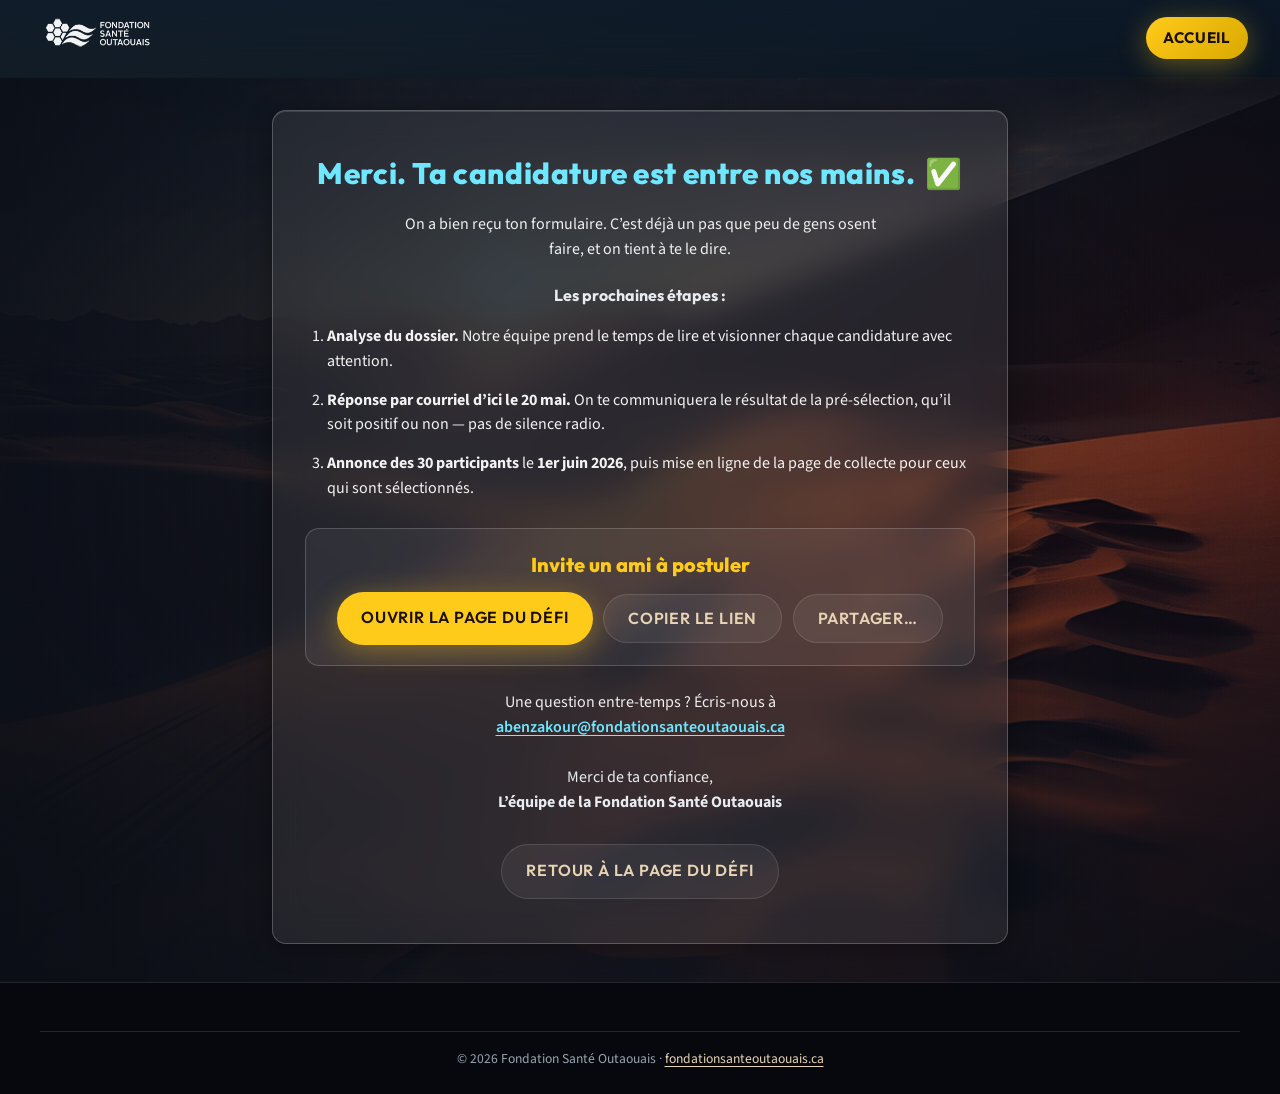
<file: merci.html>
<!DOCTYPE html>
<html lang="fr-CA" class="no-js">
  <head>
    <meta charset="UTF-8" />
    <meta name="viewport" content="width=device-width, initial-scale=1.0" />
    <title>Merci — Défi Sans Frontières Maroc 2026 | Fondation Santé Outaouais</title>
    <meta name="robots" content="noindex" />
    <link rel="preconnect" href="https://fonts.googleapis.com" />
    <link rel="preconnect" href="https://fonts.gstatic.com" crossorigin />
    <link
      href="https://fonts.googleapis.com/css2?family=Outfit:wght@600;700;800&family=Source+Sans+3:wght@400;600;700&display=swap"
      rel="stylesheet"
    />
    <link rel="stylesheet" href="defi-sans-frontieres/assets/css/variables.css" />
    <link rel="stylesheet" href="defi-sans-frontieres/assets/css/main.css" />
  </head>
  <body class="dsf-landing">
    <script>
      document.documentElement.classList.remove("no-js");
    </script>
    <a class="dsf-skip" href="#contenu-merci">Aller au message de confirmation</a>

    <header class="dsf-header">
      <div class="dsf-header__brand">
        <a href="defi-sans-frontieres/index.html" class="dsf-header__brand-link" aria-label="Retour à l’accueil Défi Sans Frontières">
          <img
            class="dsf-header__logo"
            src="defi-sans-frontieres/assets/img/logo123.png"
            width="200"
            height="48"
            alt="Fondation Santé Outaouais"
          />
        </a>
      </div>
      <a class="dsf-header__cta" href="defi-sans-frontieres/index.html">Accueil</a>
    </header>

    <main id="contenu-merci" class="dsf-merci-page">
      <div class="dsf-container dsf-container--narrow">
        <div class="dsf-merci-page__card" tabindex="-1">
          <h1 class="dsf-merci-page__title">
            Merci<span id="merci-prenom-hook" class="dsf-merci-page__prenom"></span>. Ta candidature est entre nos mains.
            <span class="dsf-merci-page__emoji" aria-hidden="true">✅</span>
          </h1>

          <p>
            On a bien reçu ton formulaire. C’est déjà un pas que peu de gens osent faire, et on tient à te le dire.
          </p>

          <p class="dsf-merci-page__lead">Les prochaines étapes :</p>

          <ol class="dsf-merci-page__steps">
            <li>
              <strong>Analyse du dossier.</strong> Notre équipe prend le temps de lire et visionner chaque candidature avec
              attention.
            </li>
            <li>
              <strong>Réponse par courriel d’ici le 20 mai.</strong> On te communiquera le résultat de la pré-sélection,
              qu’il soit positif ou non — pas de silence radio.
            </li>
            <li>
              <strong>Annonce des 30 participants</strong> le <strong>1er juin 2026</strong>, puis mise en ligne de la page
              de collecte pour ceux qui sont sélectionnés.
            </li>
          </ol>

          <section class="dsf-merci-share" aria-labelledby="merci-share-title">
            <h2 id="merci-share-title" class="dsf-merci-share__title">Invite un ami à postuler</h2>
            <div class="dsf-merci-share__actions">
              <a
                id="dsf-share-link"
                class="dsf-btn dsf-btn--primary"
                href="defi-sans-frontieres/index.html?utm_source=referral&amp;utm_medium=share&amp;utm_campaign=defi_maroc_2026&amp;utm_content=merci_invite_friend#filtres"
                target="_blank"
                rel="noopener noreferrer"
                >Ouvrir la page du défi</a
              >
              <button type="button" class="dsf-btn dsf-btn--outline" id="dsf-share-copy">Copier le lien</button>
              <button type="button" class="dsf-btn dsf-btn--outline dsf-merci-share__native" id="dsf-share-native" hidden>
                Partager…
              </button>
            </div>
            <p class="dsf-merci-share__feedback" id="dsf-share-feedback" role="status" aria-live="polite" hidden></p>
          </section>

          <p>
            Une question entre-temps ? Écris-nous à
            <a href="mailto:abenzakour@fondationsanteoutaouais.ca">abenzakour@fondationsanteoutaouais.ca</a>
          </p>

          <p class="dsf-merci-page__signoff">
            Merci de ta confiance,<br />
            <strong>L’équipe de la Fondation Santé Outaouais</strong>
          </p>

          <p class="dsf-merci-page__back">
            <a class="dsf-btn dsf-btn--outline" href="defi-sans-frontieres/index.html">Retour à la page du défi</a>
          </p>
        </div>
      </div>
    </main>

    <footer class="dsf-footer dsf-footer--merci">
      <div class="dsf-container">
        <p class="dsf-footer__bar" style="margin: 0; text-align: center">
          © 2026 Fondation Santé Outaouais ·
          <a href="https://fondationsanteoutaouais.ca" rel="noopener noreferrer">fondationsanteoutaouais.ca</a>
        </p>
      </div>
    </footer>

    <script>
      (function () {
        try {
          var p = sessionStorage.getItem("dsf_merci_prenom");
          if (p) {
            sessionStorage.removeItem("dsf_merci_prenom");
            var spot = document.getElementById("merci-prenom-hook");
            if (spot) spot.textContent = ", " + p;
          }
        } catch (e) {}
      })();
    </script>
    <script defer src="defi-sans-frontieres/assets/js/analytics.js"></script>
    <script defer src="defi-sans-frontieres/assets/js/merci-share.js"></script>
  </body>
</html>
</file>
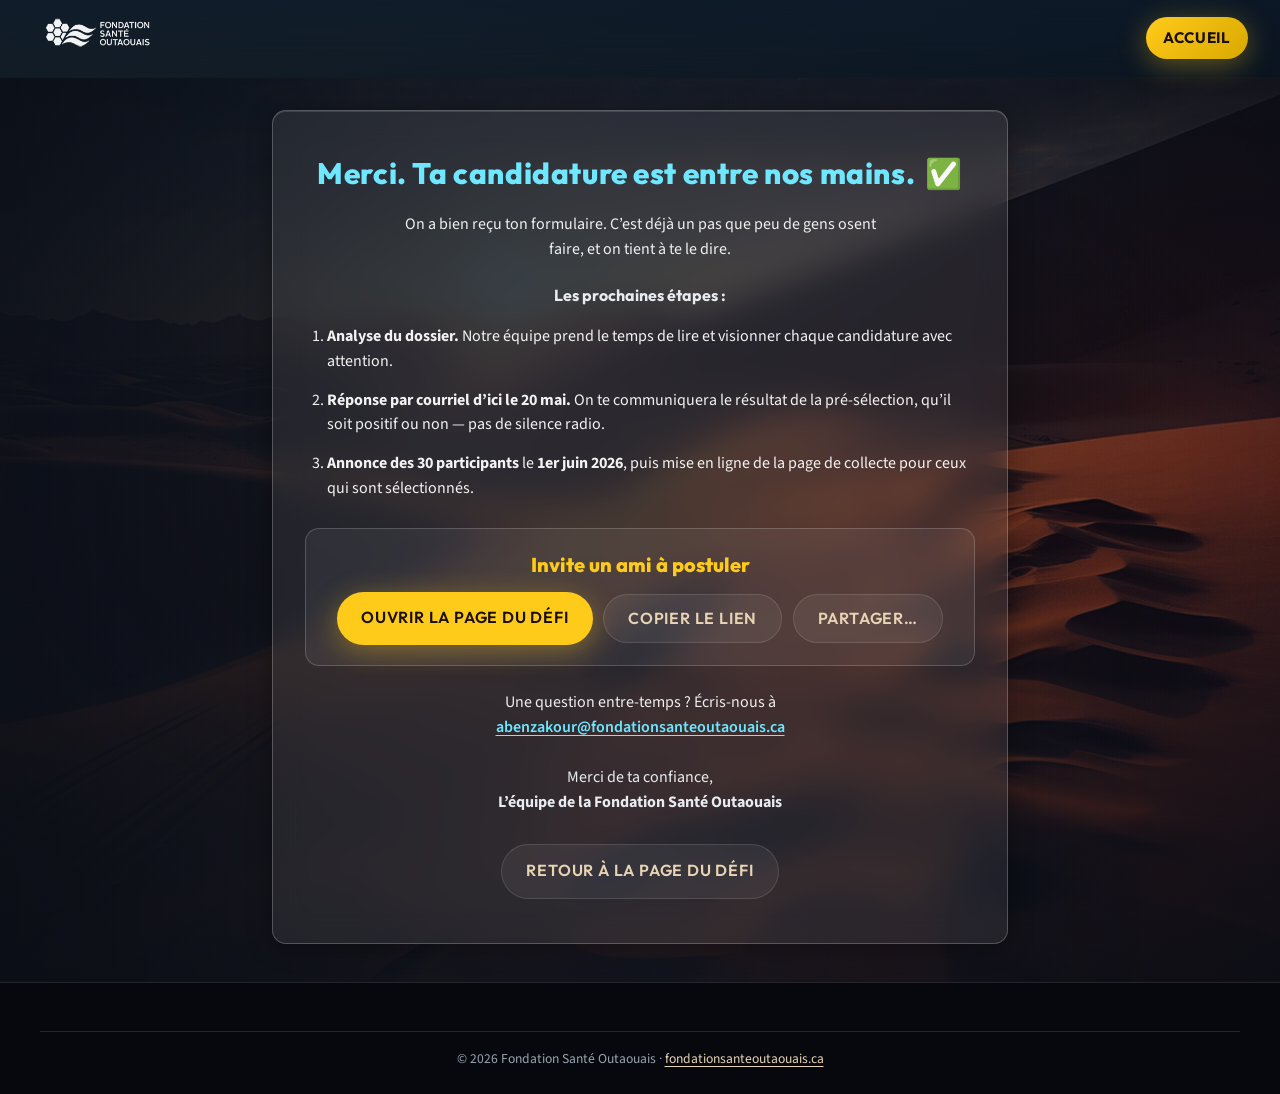
<file: defi-sans-frontieres/merci.html>
<!DOCTYPE html>
<html lang="fr-CA" class="no-js">
  <head>
    <meta charset="UTF-8" />
    <meta name="viewport" content="width=device-width, initial-scale=1.0" />
    <title>Merci — Défi Sans Frontières Maroc 2026 | Fondation Santé Outaouais</title>
    <meta name="robots" content="noindex" />
    <link rel="preconnect" href="https://fonts.googleapis.com" />
    <link rel="preconnect" href="https://fonts.gstatic.com" crossorigin />
    <link
      href="https://fonts.googleapis.com/css2?family=Outfit:wght@600;700;800&family=Source+Sans+3:wght@400;600;700&display=swap"
      rel="stylesheet"
    />
    <link rel="stylesheet" href="assets/css/variables.css" />
    <link rel="stylesheet" href="assets/css/main.css" />
  </head>
  <body class="dsf-landing">
    <script>
      document.documentElement.classList.remove("no-js");
    </script>
    <a class="dsf-skip" href="#contenu-merci">Aller au message de confirmation</a>

    <header class="dsf-header">
      <div class="dsf-header__brand">
        <a href="index.html" class="dsf-header__brand-link" aria-label="Retour à l’accueil Défi Sans Frontières">
          <img
            class="dsf-header__logo"
            src="assets/img/logo123.png"
            width="200"
            height="48"
            alt="Fondation Santé Outaouais"
          />
        </a>
      </div>
      <a class="dsf-header__cta" href="index.html">Accueil</a>
    </header>

    <main id="contenu-merci" class="dsf-merci-page">
      <div class="dsf-container dsf-container--narrow">
        <div class="dsf-merci-page__card" tabindex="-1">
          <h1 class="dsf-merci-page__title">
            Merci<span id="merci-prenom-hook" class="dsf-merci-page__prenom"></span>. Ta candidature est entre nos mains.
            <span class="dsf-merci-page__emoji" aria-hidden="true">✅</span>
          </h1>

          <p>
            On a bien reçu ton formulaire. C’est déjà un pas que peu de gens osent faire, et on tient à te le dire.
          </p>

          <p class="dsf-merci-page__lead">Les prochaines étapes :</p>

          <ol class="dsf-merci-page__steps">
            <li>
              <strong>Analyse du dossier.</strong> Notre équipe prend le temps de lire et visionner chaque candidature avec
              attention.
            </li>
            <li>
              <strong>Réponse par courriel d’ici le 20 mai.</strong> On te communiquera le résultat de la pré-sélection,
              qu’il soit positif ou non — pas de silence radio.
            </li>
            <li>
              <strong>Annonce des 30 participants</strong> le <strong>1er juin 2026</strong>, puis mise en ligne de la page
              de collecte pour ceux qui sont sélectionnés.
            </li>
          </ol>

          <section class="dsf-merci-share" aria-labelledby="merci-share-title">
            <h2 id="merci-share-title" class="dsf-merci-share__title">Invite un ami à postuler</h2>
            <div class="dsf-merci-share__actions">
              <a
                id="dsf-share-link"
                class="dsf-btn dsf-btn--primary"
                href="index.html?utm_source=referral&amp;utm_medium=share&amp;utm_campaign=defi_maroc_2026&amp;utm_content=merci_invite_friend#filtres"
                target="_blank"
                rel="noopener noreferrer"
                >Ouvrir la page du défi</a
              >
              <button type="button" class="dsf-btn dsf-btn--outline" id="dsf-share-copy">Copier le lien</button>
              <button type="button" class="dsf-btn dsf-btn--outline dsf-merci-share__native" id="dsf-share-native" hidden>
                Partager…
              </button>
            </div>
            <p class="dsf-merci-share__feedback" id="dsf-share-feedback" role="status" aria-live="polite" hidden></p>
          </section>

          <p>
            Une question entre-temps ? Écris-nous à
            <a href="mailto:abenzakour@fondationsanteoutaouais.ca">abenzakour@fondationsanteoutaouais.ca</a>
          </p>

          <p class="dsf-merci-page__signoff">
            Merci de ta confiance,<br />
            <strong>L’équipe de la Fondation Santé Outaouais</strong>
          </p>

          <p class="dsf-merci-page__back">
            <a class="dsf-btn dsf-btn--outline" href="index.html">Retour à la page du défi</a>
          </p>
        </div>
      </div>
    </main>

    <footer class="dsf-footer dsf-footer--merci">
      <div class="dsf-container">
        <p class="dsf-footer__bar" style="margin: 0; text-align: center">
          © 2026 Fondation Santé Outaouais ·
          <a href="https://fondationsanteoutaouais.ca" rel="noopener noreferrer">fondationsanteoutaouais.ca</a>
        </p>
      </div>
    </footer>

    <script>
      (function () {
        try {
          var p = sessionStorage.getItem("dsf_merci_prenom");
          if (p) {
            sessionStorage.removeItem("dsf_merci_prenom");
            var spot = document.getElementById("merci-prenom-hook");
            if (spot) spot.textContent = ", " + p;
          }
        } catch (e) {}
      })();
    </script>
    <script defer src="assets/js/analytics.js"></script>
    <script defer src="assets/js/merci-share.js"></script>
  </body>
</html>
</file>
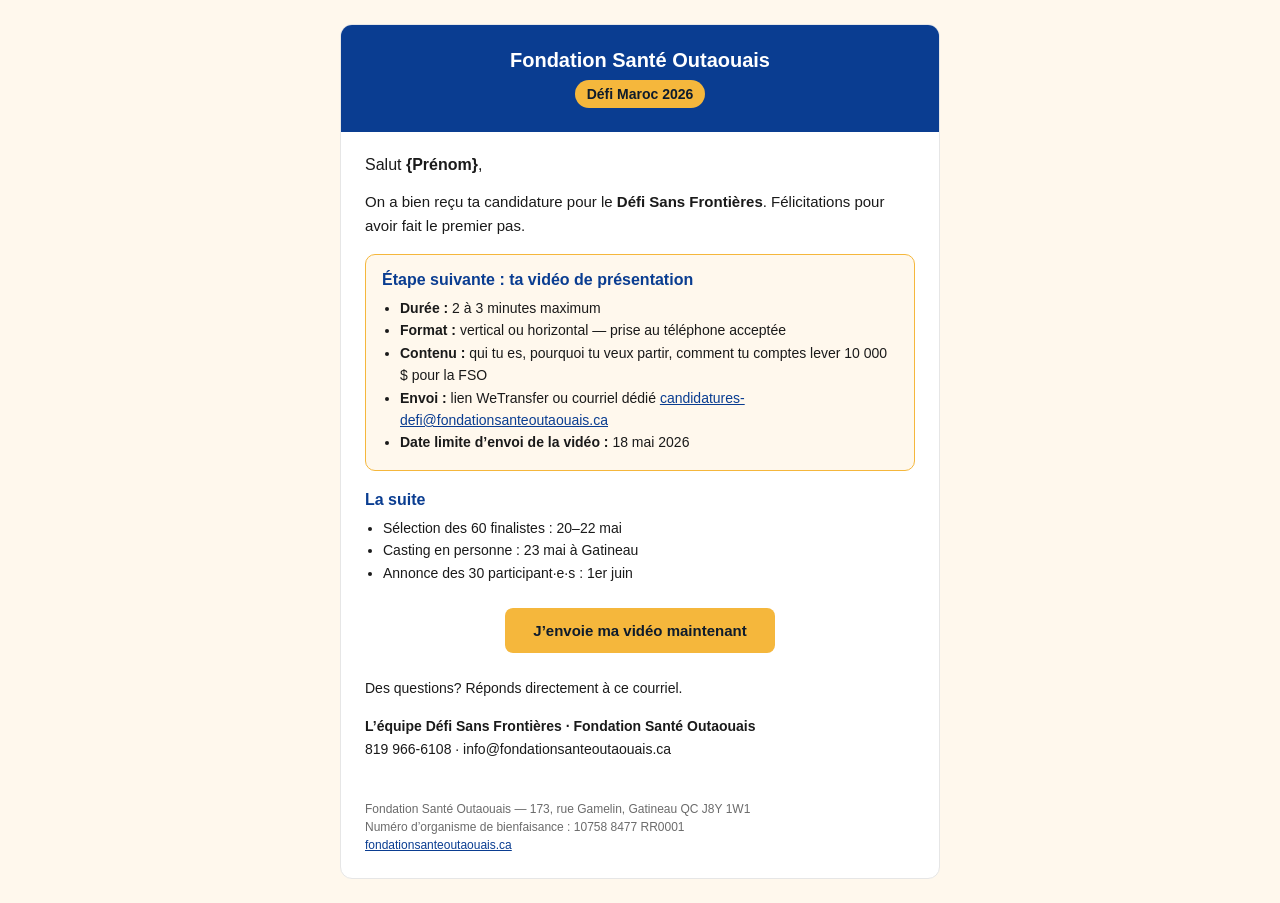
<file: defi-sans-frontieres/email-templates/confirmation-soumission.html>
<!DOCTYPE html PUBLIC "-//W3C//DTD XHTML 1.0 Transitional//EN" "http://www.w3.org/TR/xhtml1/DTD/xhtml1-transitional.dtd">
<html xmlns="http://www.w3.org/1999/xhtml" lang="fr-CA">
  <head>
    <meta http-equiv="Content-Type" content="text/html; charset=UTF-8" />
    <meta name="viewport" content="width=device-width, initial-scale=1.0" />
    <title>[Défi Sans Frontières] Ta candidature est reçue — étape suivante : ta vidéo</title>
    <!--
      Gabarit transactionnel — à coller dans WPForms (onglet Notifications) ou outil CRM.
      Les styles sont volontairement inline pour compatibilité Outlook / Gmail / Apple Mail.
    -->
  </head>
  <body style="margin: 0; padding: 0; background-color: #fff8ed; font-family: Arial, Helvetica, sans-serif; color: #1a1a1a;">
    <table role="presentation" width="100%" cellpadding="0" cellspacing="0" border="0" style="background-color: #fff8ed; padding: 24px 0;">
      <tr>
        <td align="center">
          <table role="presentation" width="600" cellpadding="0" cellspacing="0" border="0" style="max-width: 600px; width: 100%; background-color: #ffffff; border-radius: 12px; overflow: hidden; border: 1px solid #e6e6e6;">
            <tr>
              <td style="background-color: #0a3d91; padding: 24px; text-align: center; color: #ffffff;">
                <!-- TODO FSO : remplacer par logo PNG hébergé -->
                <p style="margin: 0; font-size: 20px; font-weight: bold;">Fondation Santé Outaouais</p>
                <p style="margin: 8px 0 0; font-size: 14px; background-color: #f5b73c; color: #0e1b2c; display: inline-block; padding: 6px 12px; border-radius: 999px; font-weight: bold;">Défi Maroc 2026</p>
              </td>
            </tr>
            <tr>
              <td style="padding: 24px;">
                <p style="margin: 0 0 16px; font-size: 16px;">Salut <strong>{Prénom}</strong>,</p>
                <p style="margin: 0 0 16px; font-size: 15px; line-height: 1.6;">
                  On a bien reçu ta candidature pour le <strong>Défi Sans Frontières</strong>. Félicitations pour avoir fait le premier pas.
                </p>
                <table role="presentation" width="100%" cellpadding="0" cellspacing="0" border="0" style="background-color: #fff8ed; border-radius: 10px; border: 1px solid #f5b73c;">
                  <tr>
                    <td style="padding: 16px;">
                      <p style="margin: 0 0 8px; font-size: 16px; color: #0a3d91; font-weight: bold;">Étape suivante : ta vidéo de présentation</p>
                      <ul style="margin: 0; padding-left: 18px; font-size: 14px; line-height: 1.6;">
                        <li><strong>Durée :</strong> 2 à 3 minutes maximum</li>
                        <li><strong>Format :</strong> vertical ou horizontal — prise au téléphone acceptée</li>
                        <li>
                          <strong>Contenu :</strong> qui tu es, pourquoi tu veux partir, comment tu comptes lever 10 000 $ pour la FSO
                        </li>
                        <li>
                          <strong>Envoi :</strong>
                          <!-- À CONFIRMER FSO -->
                          lien WeTransfer ou courriel dédié <a href="mailto:candidatures-defi@fondationsanteoutaouais.ca" style="color: #0a3d91;">candidatures-defi@fondationsanteoutaouais.ca</a>
                        </li>
                        <li><strong>Date limite d’envoi de la vidéo :</strong> 18 mai 2026</li>
                      </ul>
                    </td>
                  </tr>
                </table>
                <p style="margin: 20px 0 8px; font-size: 16px; color: #0a3d91; font-weight: bold;">La suite</p>
                <ul style="margin: 0; padding-left: 18px; font-size: 14px; line-height: 1.6;">
                  <li>Sélection des 60 finalistes : 20–22 mai</li>
                  <li>Casting en personne : 23 mai à Gatineau <!-- À VALIDER CLIENT : lieu exact --></li>
                  <li>Annonce des 30 participant·e·s : 1er juin</li>
                </ul>
                <table role="presentation" cellpadding="0" cellspacing="0" border="0" style="margin: 24px auto 0;">
                  <tr>
                    <td align="center" bgcolor="#f5b73c" style="border-radius: 8px;">
                      <a href="mailto:candidatures-defi@fondationsanteoutaouais.ca" style="display: inline-block; padding: 14px 28px; font-weight: bold; color: #0e1b2c; text-decoration: none; font-size: 15px;">J’envoie ma vidéo maintenant</a>
                    </td>
                  </tr>
                </table>
                <p style="margin: 24px 0 0; font-size: 14px; line-height: 1.6;">Des questions? Réponds directement à ce courriel.</p>
                <p style="margin: 16px 0 0; font-size: 14px; line-height: 1.6;">
                  <strong>L’équipe Défi Sans Frontières · Fondation Santé Outaouais</strong><br />
                  819 966-6108 · info@fondationsanteoutaouais.ca
                </p>
              </td>
            </tr>
            <tr>
              <td style="padding: 16px 24px 24px; font-size: 12px; color: #6b6b6b; line-height: 1.5;">
                Fondation Santé Outaouais — 173, rue Gamelin, Gatineau QC J8Y 1W1<br />
                Numéro d’organisme de bienfaisance : 10758 8477 RR0001<br />
                <!-- Lien désabonnement marketing si applicable -->
                <a href="https://fondationsanteoutaouais.ca" style="color: #0a3d91;">fondationsanteoutaouais.ca</a>
              </td>
            </tr>
          </table>
        </td>
      </tr>
    </table>
  </body>
</html>
</file>
<file: defi-sans-frontieres/assets/css/variables.css>
/**
 * Thème sombre — même esprit que l’ancienne démo (nuit, sable, accent chaud).
 * Les noms de variables restent compatibles avec main.css.
 */

:root {
  color-scheme: dark;

  /* Surfaces */
  --color-bg: #0b0d12;
  --color-bg-alt: #12151f;
  --color-card: rgba(255, 255, 255, 0.06);
  --color-border: rgba(255, 255, 255, 0.12);
  --color-footer-bg: #06080e;
  --color-surface-elevated: #151a24;

  /* Texte */
  --color-text: #e8ecf1;
  --color-text-muted: #9aa3b2;
  --color-white: #ffffff;

  /* Accents (lisibles sur fond sombre) */
  --color-primary: #6ee7ff;
  --color-accent: #ffcb1b;
  --color-accent-hot: #d9a800;
  --color-sand-light: #e8d4b4;
  --color-sand-deep: #c9a66b;
  --color-sky: #6b8fa3;
  --color-dark: #1a0f05;

  /* États */
  --color-success: #7dd3a0;
  --color-error: #f87171;

  /* Typo (comme l’ancienne landing) */
  --font-heading: "Outfit", system-ui, sans-serif;
  --font-body: "Source Sans 3", system-ui, sans-serif;

  --radius-card: 14px;
  --radius-button: 10px;
  --radius-pill: 999px;
  --shadow-card: 0 20px 60px rgba(0, 0, 0, 0.45);
  --shadow-cta: 0 6px 28px rgba(255, 203, 27, 0.35);
  --spacing-section: clamp(4rem, 8vw, 8rem);
  --maxwidth-content: 1200px;
  --maxwidth-narrow: 720px;
  --header-offset: 4.5rem;

  --bp-sm: 480px;
  --bp-md: 768px;
  --bp-lg: 1024px;
  --bp-xl: 1440px;
}
</file>
<file: defi-sans-frontieres/assets/css/main.css>
/**
 * Styles principaux — Défi Sans Frontières Maroc 2026
 * Mobile-first · breakpoints 480 / 768 / 1024 / 1440
 */

/* ------------------------------------------------------------------------- Reset minimal */
*,
*::before,
*::after {
  box-sizing: border-box;
}

html {
  scroll-behavior: smooth;
}

@media (prefers-reduced-motion: reduce) {
  html {
    scroll-behavior: auto;
  }

  *,
  *::before,
  *::after {
    animation-duration: 0.01ms !important;
    animation-iteration-count: 1 !important;
    transition-duration: 0.01ms !important;
  }
}

body.dsf-landing {
  margin: 0;
  font-family: var(--font-body);
  font-size: 1rem;
  line-height: 1.6;
  color: var(--color-text);
  background-color: var(--color-bg);
  background-image: radial-gradient(1200px 600px at 10% -10%, rgba(101, 192, 221, 0.12), transparent),
    radial-gradient(900px 500px at 90% 0%, rgba(0, 99, 174, 0.08), transparent);
  background-attachment: fixed;
}

body.dsf-landing :focus-visible {
  outline: 3px solid var(--color-accent);
  outline-offset: 2px;
}

.dsf-skip {
  position: absolute;
  left: -9999px;
  top: 0.75rem;
  z-index: 10000;
  padding: 0.5rem 1rem;
  background: var(--color-accent);
  color: var(--color-dark);
  font-weight: 700;
  text-decoration: none;
  border-radius: var(--radius-button);
}

.dsf-skip:focus {
  left: 0.75rem;
}

.visually-hidden {
  position: absolute !important;
  height: 1px;
  width: 1px;
  overflow: hidden;
  clip: rect(1px, 1px, 1px, 1px);
  white-space: nowrap;
  clip-path: inset(50%);
  border: 0;
  padding: 0;
  margin: -1px;
}

.dsf-container {
  width: min(100% - 2rem, var(--maxwidth-content));
  margin-inline: auto;
}

.dsf-container--narrow {
  width: min(100% - 2rem, var(--maxwidth-narrow));
}

/* ------------------------------------------------------------------------- Header */
.dsf-header {
  position: sticky;
  top: 0;
  z-index: 100;
  display: flex;
  align-items: center;
  justify-content: space-between;
  gap: 1rem;
  padding: 0.75rem clamp(1rem, 3vw, 2rem);
  background: linear-gradient(180deg, rgba(14, 27, 44, 0.62), rgba(14, 27, 44, 0.22));
  border-bottom: 1px solid transparent;
  backdrop-filter: blur(12px);
  transition: background 0.2s ease-out, border-color 0.2s ease-out, box-shadow 0.2s ease-out, padding 0.2s ease-out;
}

/* Empêche toute marge UA qui pourrait créer un espace au-dessus du header */
html,
body {
  margin: 0;
  padding: 0;
}

.dsf-header.is-scrolled {
  background: rgba(255, 255, 246, 0.96);
  border-bottom-color: var(--color-border);
  box-shadow: 0 10px 30px rgba(0, 0, 0, 0.28);
}

.dsf-header.is-scrolled .dsf-header__logo {
  filter: none;
  opacity: 1;
}

.dsf-header__brand {
  display: flex;
  align-items: center;
  gap: 0.75rem;
}

.dsf-header__logo {
  height: 40px;
  width: auto;
  filter: brightness(0) invert(1);
  opacity: 0.95;
}

.dsf-header__cta {
  font-family: var(--font-heading);
  font-weight: 700;
  text-transform: uppercase;
  letter-spacing: 0.04em;
  font-size: 0.95rem;
  padding: 0.55rem 1.1rem;
  border-radius: var(--radius-pill);
  background: linear-gradient(135deg, var(--color-accent), var(--color-accent-hot));
  color: var(--color-dark);
  text-decoration: none;
  box-shadow: var(--shadow-cta);
  border: none;
  cursor: pointer;
  transition: transform 0.2s ease, box-shadow 0.2s ease;
}

.dsf-header__cta:hover,
.dsf-header__cta:focus-visible {
  transform: translateY(-2px);
}

/* ------------------------------------------------------------------------- Hero */
.dsf-hero {
  --hero-pad-y: clamp(0.75rem, 2vw, 1.25rem);
  position: relative;
  min-height: min(100svh, 900px);
  display: flex;
  flex-direction: column;
  justify-content: center;
  align-items: center;
  /* Le header est au-dessus du hero dans le flux : pas de réserve « header » ici. Padding bloc symétrique (safe-area + même gouttière). */
  padding-top: calc(env(safe-area-inset-top, 0px) + var(--hero-pad-y));
  padding-right: clamp(1rem, 4vw, 2rem);
  padding-bottom: calc(env(safe-area-inset-bottom, 0px) + var(--hero-pad-y));
  padding-left: clamp(1rem, 4vw, 2rem);
  color: var(--color-white);
  isolation: isolate;
  overflow: hidden;
}

.dsf-hero::before,
.dsf-hero::after {
  content: "";
  position: absolute;
  pointer-events: none;
  z-index: 2;
  border-radius: 50%;
  filter: blur(48px);
}

.dsf-hero::before {
  width: min(42vw, 480px);
  height: min(42vw, 480px);
  top: -12%;
  right: -8%;
  background: rgba(110, 231, 255, 0.18);
}

.dsf-hero::after {
  width: min(34vw, 360px);
  height: min(34vw, 360px);
  bottom: -18%;
  left: -6%;
  background: rgba(240, 160, 70, 0.15);
}

.dsf-hero__layer {
  position: absolute;
  pointer-events: none;
  z-index: 1;
  border-radius: 999px;
  opacity: 0.38;
  mix-blend-mode: screen;
}

.dsf-hero__layer--one {
  width: min(44vw, 520px);
  height: min(44vw, 520px);
  right: -10%;
  top: 18%;
  background: radial-gradient(circle, rgba(143, 180, 199, 0.9), rgba(143, 180, 199, 0) 66%);
}

.dsf-hero__layer--two {
  width: min(32vw, 360px);
  height: min(32vw, 360px);
  left: -8%;
  bottom: 10%;
  background: radial-gradient(circle, rgba(244, 169, 76, 0.85), rgba(244, 169, 76, 0) 65%);
}

/**
 * Fond hero (grande « section d’en-tête » sous la barre sticky).
 * Image : remplace assets/img/hero-header-bg.png par ta photo finale (même nom de fichier).
 * Le point d’ancrage à droite garde silhouettes + soleil visibles sur mobile et bureau.
 */
.dsf-hero__bg {
  position: absolute;
  inset: 0;
  z-index: 0;
  background-color: var(--color-bg);
  background-image: linear-gradient(
      120deg,
      rgba(14, 27, 44, 0.82) 0%,
      rgba(14, 27, 44, 0.38) 45%,
      rgba(14, 27, 44, 0.15) 70%,
      rgba(14, 27, 44, 0.35) 100%
    ),
    linear-gradient(
      180deg,
      rgba(14, 27, 44, 0.55) 0%,
      rgba(14, 27, 44, 0.12) 42%,
      rgba(14, 27, 44, 0.55) 100%
    ),
    url("../img/hero-header-bg.png");
  background-size: cover;
  background-position: center right;
  background-repeat: no-repeat;
}

/* Voile : fond lisible derrière la carte vitrée centrée */
.dsf-hero__scrim {
  position: absolute;
  inset: 0;
  z-index: 2;
  pointer-events: none;
  background:
    radial-gradient(ellipse 85% 75% at 50% 45%, rgba(8, 10, 16, 0.5) 0%, transparent 62%),
    linear-gradient(
      90deg,
      rgba(10, 14, 22, 0.75) 0%,
      rgba(14, 27, 44, 0.35) 50%,
      rgba(14, 27, 44, 0.2) 72%,
      transparent 92%
    ),
    linear-gradient(180deg, rgba(8, 10, 16, 0.5) 0%, transparent 45%, rgba(8, 10, 16, 0.7) 100%);
}

.dsf-hero__inner {
  position: relative;
  z-index: 3;
  width: 100%;
  max-width: min(100%, 36rem);
  margin-inline: auto;
  padding-inline: 0.5rem;
  flex: 0 1 auto;
  min-height: 0;
  transform-style: preserve-3d;
  display: flex;
  justify-content: center;
}

/* Carte glassmorphism + cadrage « luxe » (halo, brillance) */
.dsf-hero__card {
  position: relative;
  z-index: 0;
  overflow: hidden;
  width: 100%;
  text-align: center;
  padding: clamp(1.75rem, 4.5vw, 2.75rem) clamp(1.35rem, 3.5vw, 2rem);
  border-radius: var(--radius-card);
  border: 1px solid rgba(255, 255, 255, 0.24);
  background: rgba(15, 18, 28, 0.42);
  box-shadow:
    0 4px 28px rgba(0, 0, 0, 0.4),
    0 0 0 1px rgba(255, 255, 255, 0.06) inset,
    0 1px 0 rgba(255, 255, 255, 0.14) inset,
    0 0 48px rgba(255, 203, 27, 0.08);
}

.dsf-hero__card::after {
  content: "";
  position: absolute;
  top: 0;
  left: 0;
  width: 38%;
  height: 100%;
  z-index: 1;
  pointer-events: none;
  background: linear-gradient(
    105deg,
    transparent 0%,
    rgba(255, 255, 255, 0.07) 45%,
    rgba(255, 255, 255, 0.16) 50%,
    rgba(255, 255, 255, 0.05) 55%,
    transparent 100%
  );
  transform: translateX(-120%) skewX(-12deg);
  opacity: 0;
  z-index: 0;
}

/* Contenu au-dessus du balayage lumineux */
.dsf-hero__card > * {
  position: relative;
  z-index: 1;
}

@supports (backdrop-filter: blur(14px)) or (-webkit-backdrop-filter: blur(14px)) {
  .dsf-hero__card {
    background: rgba(255, 255, 255, 0.08);
    backdrop-filter: blur(16px);
    -webkit-backdrop-filter: blur(16px);
  }
}

.dsf-hero__eyebrow {
  display: flex;
  flex-wrap: wrap;
  align-items: center;
  justify-content: center;
  gap: 0.5rem 0.65rem;
  margin: 0 0 1.1rem;
}

.dsf-hero__chip {
  display: inline-block;
  font-family: var(--font-heading);
  font-weight: 700;
  font-size: 0.72rem;
  letter-spacing: 0.12em;
  text-transform: uppercase;
  padding: 0.4rem 0.75rem;
  border-radius: 999px;
  color: rgba(255, 255, 255, 0.92);
  background: rgba(0, 0, 0, 0.35);
  border: 1px solid rgba(255, 255, 255, 0.2);
  box-shadow: 0 2px 12px rgba(0, 0, 0, 0.25);
}

.dsf-hero__cta {
  margin: 1rem 0 0;
  display: flex;
  justify-content: center;
  width: 100%;
}

.dsf-hero__top {
  position: absolute;
  top: calc(-1 * var(--spacing-section) + 1rem);
  left: 0;
  right: 0;
  display: flex;
  align-items: flex-start;
  justify-content: flex-end;
  gap: 1rem;
}

.dsf-hero__badge {
  align-self: flex-end;
  margin-top: 3.5rem;
  font-family: var(--font-heading);
  font-weight: 700;
  text-transform: uppercase;
  letter-spacing: 0.06em;
  font-size: 0.75rem;
  padding: 0.35rem 0.65rem;
  border-radius: 999px;
  background: rgba(255, 255, 255, 0.1);
  color: var(--color-sand-light);
  border: 1px solid var(--color-accent);
}

.dsf-hero__h1 {
  font-family: var(--font-heading);
  font-weight: 800;
  text-transform: uppercase;
  letter-spacing: 0.02em;
  line-height: 1.06;
  font-size: clamp(2rem, 7vw, 2.85rem);
  margin: 0 0 1.1rem;
  max-width: 100%;
  color: #ffffff;
  -webkit-font-smoothing: antialiased;
  text-shadow: 0 2px 20px rgba(0, 0, 0, 0.45);
}

@supports ((-webkit-background-clip: text) or (background-clip: text)) {
  .dsf-hero__h1 {
    background-image: linear-gradient(
      188deg,
      #ffffff 0%,
      #faf6ef 35%,
      var(--color-sand-light) 72%,
      rgba(255, 230, 160, 0.95) 100%
    );
    -webkit-background-clip: text;
    background-clip: text;
    color: transparent;
    text-shadow: none;
    filter: drop-shadow(0 3px 28px rgba(0, 0, 0, 0.55)) drop-shadow(0 0 36px rgba(255, 203, 27, 0.15));
  }
}

.dsf-hero__h1-line {
  display: block;
}

.dsf-hero__h1-line + .dsf-hero__h1-line {
  margin-top: 0.18em;
}

.dsf-hero__baseline {
  margin: 0 0 1.1rem;
  padding: 0;
  display: flex;
  justify-content: center;
  width: 100%;
}

.dsf-hero__baseline-pill {
  display: inline-block;
  position: relative;
  z-index: 0;
  overflow: hidden;
  max-width: 100%;
  text-align: center;
  background: linear-gradient(
    125deg,
    var(--color-accent) 0%,
    var(--color-accent-hot) 38%,
    #ffd24a 52%,
    var(--color-accent-hot) 65%,
    var(--color-accent) 100%
  );
  background-size: 240% 240%;
  background-position: 12% 50%;
  color: var(--color-dark);
  font-family: var(--font-heading);
  font-weight: 700;
  font-size: clamp(0.95rem, 2.4vw, 1.15rem);
  letter-spacing: 0.02em;
  padding: 0.55rem 1rem;
  border-radius: 10px;
  box-shadow: var(--shadow-cta);
}

.dsf-hero__baseline-pill-text {
  position: relative;
  z-index: 1;
}

.dsf-hero__baseline-pill::before {
  content: "";
  position: absolute;
  inset: 0;
  z-index: 0;
  border-radius: inherit;
  background: linear-gradient(
    105deg,
    transparent 20%,
    rgba(255, 255, 255, 0.55) 48%,
    rgba(255, 255, 255, 0.2) 52%,
    transparent 78%
  );
  transform: translateX(-120%) skewX(-14deg);
  opacity: 0;
  pointer-events: none;
}

.dsf-hero__story {
  margin: 0;
  max-width: 100%;
  width: 100%;
  font-size: clamp(0.98rem, 2.2vw, 1.08rem);
  line-height: 1.65;
  text-align: center;
  color: rgba(255, 255, 255, 0.95);
  text-shadow: 0 1px 2px rgba(0, 0, 0, 0.4);
}

.dsf-btn {
  display: inline-flex;
  align-items: center;
  justify-content: center;
  gap: 0.5rem;
  font-family: var(--font-heading);
  font-weight: 600;
  text-transform: uppercase;
  letter-spacing: 0.05em;
  font-size: 1rem;
  padding: 0.85rem 1.5rem;
  border-radius: var(--radius-pill);
  border: none;
  cursor: pointer;
  text-decoration: none;
  transition: transform 0.2s ease, box-shadow 0.2s ease;
  position: relative;
  overflow: hidden;
}

.dsf-btn--primary {
  background: var(--color-accent);
  color: var(--color-dark);
  box-shadow: var(--shadow-cta);
}

.dsf-btn--primary:hover,
.dsf-btn--primary:focus-visible {
  transform: translateY(-2px);
}

.dsf-btn--primary::after {
  content: "";
  position: absolute;
  inset: 0;
  background: linear-gradient(110deg, transparent 30%, rgba(255, 255, 255, 0.4) 50%, transparent 70%);
  transform: translateX(-120%);
}

@media (prefers-reduced-motion: no-preference) {
  .dsf-btn--primary:hover::after,
  .dsf-btn--primary:focus-visible::after {
    animation: dsf-shine 0.7s ease forwards;
  }
}

@keyframes dsf-shine {
  to {
    transform: translateX(120%);
  }
}

.dsf-btn--outline {
  background: rgba(255, 255, 255, 0.06);
  color: var(--color-sand-light);
  border: 1px solid var(--color-border);
}

.dsf-btn--outline:hover,
.dsf-btn--outline:focus-visible {
  background: rgba(255, 255, 255, 0.1);
  border-color: rgba(255, 255, 255, 0.22);
}

.dsf-hero__meta {
  margin-top: 1rem;
  font-size: 0.88rem;
  line-height: 1.5;
  text-align: center;
  opacity: 0.92;
  color: rgba(255, 255, 255, 0.88);
  text-shadow: 0 1px 8px rgba(0, 0, 0, 0.35);
}

/* Entrée visuelle hero (désactivée si reduced-motion) */
@media (prefers-reduced-motion: no-preference) {
  .dsf-hero__eyebrow {
    opacity: 0;
    transform: translateY(1.1rem) scale(0.99);
    animation: dsf-hero-in 0.88s cubic-bezier(0.22, 1, 0.36, 1) 0.1s forwards;
  }

  .dsf-hero__h1 {
    opacity: 0;
    transform: translateY(1.5rem) scale(0.985);
    animation: dsf-hero-in 0.95s cubic-bezier(0.22, 1, 0.36, 1) 0.16s forwards;
  }

  .dsf-hero__baseline {
    opacity: 0;
    transform: translateY(1.1rem) scale(0.99);
    animation: dsf-hero-in 0.9s cubic-bezier(0.22, 1, 0.36, 1) 0.28s forwards;
  }

  .dsf-hero__story {
    opacity: 0;
    transform: translateY(0.95rem) scale(0.992);
    animation: dsf-hero-in 0.9s cubic-bezier(0.22, 1, 0.36, 1) 0.4s forwards;
  }

  .dsf-hero__cta {
    opacity: 0;
    transform: translateY(0.85rem) scale(0.99);
    animation: dsf-hero-in 0.88s cubic-bezier(0.22, 1, 0.36, 1) 0.52s forwards;
  }

  .dsf-hero__meta {
    opacity: 0;
    transform: translateY(0.7rem) scale(0.995);
    animation: dsf-hero-in 0.85s cubic-bezier(0.22, 1, 0.36, 1) 0.64s forwards;
  }

  .dsf-hero__card {
    animation: dsf-hero-card-ambient 7.5s ease-in-out infinite;
  }

  .dsf-hero__card::after {
    animation: dsf-hero-card-shine-sweep 7s ease-in-out 1.2s infinite;
  }
}

@keyframes dsf-hero-in {
  to {
    opacity: 1;
    transform: translateY(0) scale(1);
  }
}

@media (prefers-reduced-motion: no-preference) {
  .dsf-hero__baseline-pill {
    animation: dsf-baseline-pill-living 5.2s ease-in-out infinite;
    animation-delay: 0.85s;
  }

  .dsf-hero__baseline-pill::before {
    animation: dsf-baseline-pill-shine 7.5s ease-in-out infinite;
    animation-delay: 1.8s;
  }
}

@keyframes dsf-baseline-pill-living {
  0%,
  100% {
    background-position: 12% 50%;
    box-shadow: var(--shadow-cta);
    transform: scale(1);
  }
  40% {
    background-position: 88% 50%;
    box-shadow:
      0 6px 32px rgba(255, 203, 27, 0.48),
      0 0 26px rgba(255, 183, 50, 0.32);
    transform: scale(1.02);
  }
  55% {
    background-position: 70% 50%;
    transform: scale(1.01);
  }
}

@keyframes dsf-baseline-pill-shine {
  0%,
  58% {
    opacity: 0;
    transform: translateX(-120%) skewX(-14deg);
  }
  62% {
    opacity: 0.85;
  }
  70% {
    opacity: 0;
    transform: translateX(120%) skewX(-14deg);
  }
  100% {
    opacity: 0;
    transform: translateX(120%) skewX(-14deg);
  }
}

/* Carte hero : flottement + halo (or / cyan) + brillance */
@keyframes dsf-hero-card-ambient {
  0%,
  100% {
    transform: translateY(0);
    box-shadow:
      0 4px 28px rgba(0, 0, 0, 0.4),
      0 0 0 1px rgba(255, 255, 255, 0.07) inset,
      0 1px 0 rgba(255, 255, 255, 0.15) inset,
      0 0 40px rgba(255, 203, 27, 0.1),
      0 0 64px rgba(110, 231, 255, 0.05);
  }
  50% {
    transform: translateY(-5px);
    box-shadow:
      0 12px 40px rgba(0, 0, 0, 0.48),
      0 0 0 1px rgba(255, 255, 255, 0.1) inset,
      0 1px 0 rgba(255, 255, 255, 0.2) inset,
      0 0 56px rgba(255, 203, 27, 0.2),
      0 0 100px rgba(110, 231, 255, 0.12);
  }
}

@keyframes dsf-hero-card-shine-sweep {
  0%,
  40% {
    opacity: 0;
    transform: translateX(-130%) skewX(-12deg);
  }
  48% {
    opacity: 0.75;
  }
  55%,
  100% {
    opacity: 0;
    transform: translateX(220%) skewX(-12deg);
  }
}

@media (prefers-reduced-motion: no-preference) {
  .dsf-hero__chip {
    animation: dsf-hero-chip-soft 5.5s ease-in-out infinite;
  }
}

@keyframes dsf-hero-chip-soft {
  0%,
  100% {
    box-shadow: 0 2px 12px rgba(0, 0, 0, 0.25);
    border-color: rgba(255, 255, 255, 0.2);
  }
  50% {
    box-shadow:
      0 4px 20px rgba(0, 0, 0, 0.35),
      0 0 24px rgba(255, 203, 27, 0.22);
    border-color: rgba(255, 255, 255, 0.38);
  }
}

/* ------------------------------------------------------------------------- Sections génériques */
.dsf-section {
  padding: var(--spacing-section) 0;
  position: relative;
  isolation: isolate;
  overflow: hidden;
  --section-image: none;
  --section-image-opacity: 0;
  --section-image-position: center center;
}

/* Fondu global entre TOUTES les sections (pleine largeur, sans "carreau") */
.dsf-section + .dsf-section {
  margin-top: -1px;
}

.dsf-section--alt {
  background: var(--color-bg-alt);
}

.dsf-section::before {
  content: "";
  position: absolute;
  inset: 0;
  z-index: -2;
  background-image: var(--section-image);
  background-size: cover;
  background-position: var(--section-image-position);
  opacity: var(--section-image-opacity);
  transform: scale(1.03);
}

.dsf-section::after {
  content: "";
  position: absolute;
  inset: 0;
  z-index: -1;
  background: linear-gradient(180deg, rgba(14, 27, 44, 0.58), rgba(14, 27, 44, 0.7));
}

.dsf-section--alt::after {
  background: linear-gradient(180deg, rgba(14, 27, 44, 0.7), rgba(14, 27, 44, 0.84));
}

.dsf-section > .dsf-container {
  position: relative;
  z-index: 1;
}

/* Image de fond par section (remplaçable dans assets/img/) */
#video.dsf-section {
  --section-image: url("../img/video-bg.jpg"), url("../img/hero-desert-placeholder.svg");
  --section-image-opacity: 0.3;
  --section-image-position: center 25%;
}

/*
 * Concept + Parcours : une seule image sur `.dsf-concept-parcours-wrap` (HTML)
 * → une couche, un scale `cover`, aucune couture entre les deux sections.
 * Fichier : concept-parcours-bg.jpg — idéal 1920 × 2160 (ou 16∶9 double bande).
 */
.dsf-concept-parcours-wrap {
  position: relative;
  isolation: isolate;
  overflow: hidden;
  /* Évite qu’un sub-pixel entre sections laisse voir une autre couleur (bande « bleue ») */
  background-color: var(--color-bg-alt);
}

/* Bloc vidéo + compte à rebours : un seul fond (dégradés type compte à rebours) */
.dsf-video-countdown-wrap {
  position: relative;
  isolation: isolate;
  overflow: hidden;
  margin-top: -1px;
  background:
    radial-gradient(ellipse 120% 80% at 50% 0%, rgba(110, 231, 255, 0.12), transparent 55%),
    radial-gradient(ellipse 90% 60% at 80% 100%, rgba(255, 203, 27, 0.08), transparent 50%),
    linear-gradient(180deg, #0a0d14 0%, #12151f 45%, #0d1018 100%);
  border-top: 1px solid rgba(255, 255, 255, 0.08);
  border-bottom: 1px solid rgba(255, 255, 255, 0.06);
}

.dsf-video-countdown-wrap .dsf-countdown {
  background: transparent;
  border: none;
  margin-top: 0;
  /* Moins d’espace sous le compte à rebours avant la section « 30 places… » */
  padding-top: clamp(2.75rem, 7vw, 5rem);
  padding-bottom: clamp(1.35rem, 3.2vw, 2.35rem);
  padding-left: clamp(1rem, 4vw, 2rem);
  padding-right: clamp(1rem, 4vw, 2rem);
}

.dsf-video-countdown-wrap #video.dsf-section {
  --section-image: none;
  --section-image-opacity: 0;
  background: transparent;
  /* Compense le padding section plein entre compte à rebours et titre vidéo */
  padding-top: clamp(2rem, 4.5vw, 3.25rem);
}

.dsf-video-countdown-wrap #video.dsf-section::before,
.dsf-video-countdown-wrap #video.dsf-section::after {
  display: none;
}

/* Coller la transition bloc vidéo+compte à rebours -> concept */
.dsf-video-countdown-wrap + .dsf-concept-parcours-wrap {
  margin-top: -1px;
}

.dsf-concept-parcours-wrap::before {
  content: "";
  position: absolute;
  inset: 0;
  z-index: 0;
  pointer-events: none;
  background-image: url("../img/concept-parcours-bg.jpg"), url("../img/hero-desert-placeholder.svg");
  background-size: cover;
  background-position: center center;
  background-repeat: no-repeat;
  opacity: 0.42;
}

/*
 * Un seul voile « bleu » sur tout le bloc (même rendu que .dsf-section--alt::after) :
 * identique sur Le concept et Le parcours, sans cumul ni couture.
 */
.dsf-concept-parcours-wrap::after {
  content: "";
  position: absolute;
  inset: 0;
  z-index: 1;
  pointer-events: none;
  background: linear-gradient(180deg, rgba(14, 27, 44, 0.7), rgba(14, 27, 44, 0.84));
}

/* Pas de recollement -1px entre concept et parcours : ça créait parfois une ligne visible */
.dsf-concept-parcours-wrap .dsf-section + .dsf-section {
  margin-top: 0;
}

.dsf-concept-parcours-wrap > .dsf-section {
  position: relative;
  z-index: 2;
  background: transparent;
}

.dsf-concept-parcours-wrap > .dsf-section.dsf-section--alt {
  background: transparent;
}

.dsf-concept-parcours-wrap #concept.dsf-section,
.dsf-concept-parcours-wrap #parcours.dsf-section {
  --section-image: none;
}

.dsf-concept-parcours-wrap #concept.dsf-section::before,
.dsf-concept-parcours-wrap #parcours.dsf-section::before {
  display: none;
}

/* Voiles par section désactivés : le filtre est sur .dsf-concept-parcours-wrap::after */
.dsf-concept-parcours-wrap #concept.dsf-section::after,
.dsf-concept-parcours-wrap #parcours.dsf-section::after {
  display: none;
}

#concept.dsf-section {
  padding-bottom: calc(var(--spacing-section) * 0.55);
}

/* Rapprocher les deux blocs sans chevauchement négatif (évite ligne / flash au pixel près) */
#concept.dsf-section + #parcours.dsf-section {
  margin-top: 0;
  padding-top: var(--spacing-section);
}

/* Après le wrapper : « Pourquoi » n’est plus adjacent à #parcours — recoller le fondu haut */
.dsf-concept-parcours-wrap + #pourquoi.dsf-section::after {
  background:
    linear-gradient(180deg, rgba(18, 21, 31, 0.82) 0, rgba(18, 21, 31, 0) clamp(2.3rem, 7vw, 6rem)),
    linear-gradient(180deg, rgba(14, 27, 44, 0.66), rgba(14, 27, 44, 0.82));
}

/*
 * Pourquoi + Inclus : même logique que Concept + Parcours
 * (une seule image de fond continue pour deux sections).
 */
.dsf-pourquoi-inclus-wrap {
  position: relative;
  isolation: isolate;
  overflow: hidden;
  background-color: var(--color-bg-alt);
  margin-top: -1px;
}

.dsf-pourquoi-inclus-wrap::before {
  content: "";
  position: absolute;
  inset: 0;
  z-index: 0;
  pointer-events: none;
  background-image: url("../img/pourquoi-inclus-bg.jpg"), url("../img/hero-desert-placeholder.svg");
  background-size: cover;
  background-position: center center;
  background-repeat: no-repeat;
  opacity: 0.4;
}

.dsf-pourquoi-inclus-wrap::after {
  content: "";
  position: absolute;
  inset: 0;
  z-index: 1;
  pointer-events: none;
  background: linear-gradient(180deg, rgba(14, 27, 44, 0.7), rgba(14, 27, 44, 0.84));
}

.dsf-pourquoi-inclus-wrap > .dsf-section {
  position: relative;
  z-index: 2;
  background: transparent;
}

.dsf-pourquoi-inclus-wrap > .dsf-section.dsf-section--alt {
  background: transparent;
}

.dsf-pourquoi-inclus-wrap .dsf-section + .dsf-section {
  margin-top: 0;
}

.dsf-pourquoi-inclus-wrap #pourquoi.dsf-section,
.dsf-pourquoi-inclus-wrap #inclus.dsf-section {
  --section-image: none;
}

.dsf-pourquoi-inclus-wrap #pourquoi.dsf-section::before,
.dsf-pourquoi-inclus-wrap #inclus.dsf-section::before,
.dsf-pourquoi-inclus-wrap #pourquoi.dsf-section::after,
.dsf-pourquoi-inclus-wrap #inclus.dsf-section::after {
  display: none;
}

/* Top fade appliqué uniformément sur chaque section qui suit une autre section */
.dsf-section + .dsf-section::after {
  background:
    linear-gradient(180deg, rgba(18, 21, 31, 0.72) 0, rgba(18, 21, 31, 0) clamp(2.3rem, 7vw, 6rem)),
    linear-gradient(180deg, rgba(14, 27, 44, 0.6), rgba(14, 27, 44, 0.74));
}

.dsf-section--alt + .dsf-section::after,
.dsf-section + .dsf-section--alt::after {
  background:
    linear-gradient(180deg, rgba(18, 21, 31, 0.82) 0, rgba(18, 21, 31, 0) clamp(2.3rem, 7vw, 6rem)),
    linear-gradient(180deg, rgba(14, 27, 44, 0.66), rgba(14, 27, 44, 0.82));
}

#pourquoi.dsf-section {
  --section-image: url("../img/pourquoi-bg.jpg"), url("../img/hero-desert-placeholder.svg");
  --section-image-opacity: 0.32;
  --section-image-position: center 35%;
}

#inclus.dsf-section {
  --section-image: url("../img/inclus-bg.jpg"), url("../img/hero-desert-placeholder.svg");
  --section-image-opacity: 0.3;
  --section-image-position: center 60%;
}

#filtres.dsf-section {
  --section-image: url("../img/filtres-bg.jpg"), url("../img/hero-desert-placeholder.svg");
  /* Un peu plus lisible : 28 % + voile bleu = visuel invisible sur certains écrans */
  --section-image-opacity: 0.46;
  --section-image-position: center 42%;
}

#postuler.dsf-section {
  /* Sinon `position:sticky` sur la barre de progression ne peut pas coller au viewport */
  overflow: visible;
  scroll-margin-top: var(--header-offset);
  --section-image: url("../img/postuler-bg.jpg"), url("../img/hero-desert-placeholder.svg");
  /* Idem + la règle « section adjacente » assombrit encore ::after (voir correctif ci-dessous) */
  --section-image-opacity: 0.5;
  --section-image-position: center 48%;
}

/*
 * #postuler suit directement #filtres : `.dsf-section + .dsf-section::after` ajoute un dégradé
 * supplémentaire très sombre — sans override, postuler-bg.jpg semble « absent » malgré un fichier OK.
 */
#filtres.dsf-section::after,
#postuler.dsf-section::after {
  background:
    linear-gradient(180deg, rgba(18, 21, 31, 0.42) 0, rgba(18, 21, 31, 0) clamp(1.75rem, 5vw, 4.25rem)),
    linear-gradient(180deg, rgba(14, 27, 44, 0.34), rgba(14, 27, 44, 0.52));
}

#stephane.dsf-section {
  --section-image: url("../img/stephane-bg.jpg"), url("../img/hero-desert-placeholder.svg");
  --section-image-opacity: 0.34;
  --section-image-position: center 40%;
}

#fondation.dsf-section {
  --section-image: url("../img/fondation-bg.jpg"), url("../img/hero-desert-placeholder.svg");
  --section-image-opacity: 0.32;
  --section-image-position: center 58%;
}

#faq.dsf-section {
  --section-image: url("../img/faq-bg.jpg"), url("../img/hero-desert-placeholder.svg");
  --section-image-opacity: 0.3;
  --section-image-position: center 30%;
}

.dsf-section--alt .dsf-section__title {
  color: var(--color-text-on-dark);
}

.dsf-section--alt .dsf-section__lead,
.dsf-section--alt .dsf-video__caption {
  color: var(--color-muted-on-dark);
}

.dsf-section__title {
  font-family: var(--font-heading);
  font-weight: 700;
  text-transform: uppercase;
  color: var(--color-text-on-dark);
  font-size: clamp(1.75rem, 3vw, 2.5rem);
  letter-spacing: 0.03em;
  margin: 0 0 0.75rem;
}

.dsf-section__title::after {
  content: "";
  display: block;
  width: 86px;
  height: 3px;
  margin-top: 0.45rem;
  border-radius: 999px;
  background: linear-gradient(90deg, var(--color-accent), transparent);
}

.dsf-section__lead {
  margin: 0 0 2rem;
  color: var(--color-muted-on-dark);
  max-width: 52ch;
}

/* Reveal progressif au scroll (piloté par design-motion.js) */
@media (prefers-reduced-motion: no-preference) {
  .dsf-reveal {
    opacity: 0;
    transform: translateY(26px) scale(0.98);
    transition: opacity 0.6s ease, transform 0.6s ease;
  }

  .dsf-reveal.is-visible {
    opacity: 1;
    transform: translateY(0) scale(1);
  }
}

/* ------------------------------------------------------------------------- Compte à rebours (lux · bloc vidéo + compte à rebours) */
.dsf-countdown {
  position: relative;
  isolation: isolate;
  overflow: hidden;
  padding: clamp(2.75rem, 7vw, 5rem) clamp(1rem, 4vw, 2rem);
  margin-top: -1px;
  background:
    radial-gradient(ellipse 120% 80% at 50% 0%, rgba(110, 231, 255, 0.12), transparent 55%),
    radial-gradient(ellipse 90% 60% at 80% 100%, rgba(255, 203, 27, 0.08), transparent 50%),
    linear-gradient(180deg, #0a0d14 0%, #12151f 45%, #0d1018 100%);
  border-top: 1px solid rgba(255, 255, 255, 0.08);
  border-bottom: 1px solid rgba(255, 255, 255, 0.06);
}

.dsf-countdown__ambient {
  pointer-events: none;
  position: absolute;
  inset: -20%;
  background:
    radial-gradient(circle at 30% 40%, rgba(110, 231, 255, 0.09), transparent 42%),
    radial-gradient(circle at 70% 60%, rgba(255, 203, 27, 0.07), transparent 40%);
  opacity: 0.95;
}

@media (prefers-reduced-motion: no-preference) {
  .dsf-countdown__ambient {
    animation: dsf-countdown-ambient 14s ease-in-out infinite alternate;
  }
}

@keyframes dsf-countdown-ambient {
  0% {
    transform: translate(0, 0) scale(1);
    opacity: 0.85;
  }
  100% {
    transform: translate(2%, -1%) scale(1.05);
    opacity: 1;
  }
}

.dsf-countdown .dsf-container {
  position: relative;
  z-index: 1;
  text-align: center;
  max-width: min(100%, 56rem);
}

.dsf-countdown__eyebrow {
  margin: 0 0 0.65rem;
  font-family: var(--font-heading);
  font-weight: 700;
  font-size: 0.78rem;
  letter-spacing: 0.22em;
  text-transform: uppercase;
  color: rgba(110, 231, 255, 0.92);
}

.dsf-countdown__title {
  margin: 0 0 0.75rem;
  font-family: var(--font-heading);
  font-weight: 800;
  font-size: clamp(1.55rem, 4.2vw, 2.35rem);
  line-height: 1.15;
  letter-spacing: 0.02em;
  color: rgba(255, 255, 255, 0.98);
  text-shadow: 0 2px 28px rgba(0, 0, 0, 0.45);
}

.dsf-countdown__title-strong {
  display: inline-block;
  background: linear-gradient(
    135deg,
    #ffffff 0%,
    var(--color-sand-light) 42%,
    var(--color-accent) 78%,
    #ffe066 100%
  );
  -webkit-background-clip: text;
  background-clip: text;
  color: transparent;
  filter: drop-shadow(0 2px 18px rgba(255, 203, 27, 0.25));
}

.dsf-countdown__note {
  margin: 0 0 clamp(1.75rem, 4vw, 2.5rem);
  font-size: clamp(0.92rem, 2vw, 1.02rem);
  color: var(--color-text-muted);
}

.dsf-countdown__grid {
  display: grid;
  grid-template-columns: repeat(2, minmax(0, 1fr));
  gap: clamp(0.85rem, 2.5vw, 1.35rem);
  max-width: 52rem;
  margin-inline: auto;
}

@media (min-width: 768px) {
  .dsf-countdown__grid {
    grid-template-columns: repeat(4, minmax(0, 1fr));
    gap: 1.1rem 1.25rem;
  }
}

.dsf-countdown__unit {
  position: relative;
  padding: clamp(1.1rem, 3vw, 1.65rem) clamp(0.65rem, 2vw, 1rem);
  border-radius: calc(var(--radius-card) + 2px);
  border: 1px solid rgba(255, 255, 255, 0.14);
  background: rgba(255, 255, 255, 0.05);
  box-shadow:
    0 0 0 1px rgba(0, 0, 0, 0.35) inset,
    0 1px 0 rgba(255, 255, 255, 0.1) inset,
    0 16px 48px rgba(0, 0, 0, 0.35),
    0 0 40px rgba(110, 231, 255, 0.06);
}

.dsf-countdown__unit::before {
  content: "";
  position: absolute;
  left: 12%;
  right: 12%;
  top: 0;
  height: 2px;
  border-radius: 999px;
  background: linear-gradient(90deg, transparent, rgba(255, 203, 27, 0.85), rgba(110, 231, 255, 0.75), transparent);
  opacity: 0.9;
}

@supports (backdrop-filter: blur(12px)) or (-webkit-backdrop-filter: blur(12px)) {
  .dsf-countdown__unit {
    backdrop-filter: blur(14px);
    -webkit-backdrop-filter: blur(14px);
    background: rgba(18, 21, 31, 0.42);
  }
}

.dsf-countdown__value {
  display: block;
  font-family: var(--font-heading);
  font-weight: 800;
  font-size: clamp(2.75rem, 12vw, 5.25rem);
  line-height: 1;
  letter-spacing: 0.02em;
  font-variant-numeric: tabular-nums;
  color: #fff;
  text-shadow:
    0 0 40px rgba(110, 231, 255, 0.2),
    0 2px 24px rgba(0, 0, 0, 0.5);
  background: linear-gradient(188deg, #ffffff 0%, #e8f8ff 38%, var(--color-sand-light) 100%);
  -webkit-background-clip: text;
  background-clip: text;
  color: transparent;
}

.dsf-countdown__label {
  display: block;
  margin-top: 0.65rem;
  font-family: var(--font-heading);
  font-weight: 700;
  font-size: 0.72rem;
  letter-spacing: 0.18em;
  text-transform: uppercase;
  color: rgba(255, 255, 255, 0.72);
}

.dsf-countdown--ended .dsf-countdown__value {
  opacity: 0.45;
  filter: grayscale(0.25);
}

/* ------------------------------------------------------------------------- Vidéo */
.dsf-video {
  max-width: 960px;
  margin: 0 auto;
}

.dsf-video__frame {
  position: relative;
  aspect-ratio: 16 / 9;
  border-radius: var(--radius-card);
  overflow: hidden;
  border: 2px solid rgba(101, 192, 221, 0.65);
  box-shadow: var(--shadow-card);
  background: #000;
}

.dsf-video__frame iframe {
  position: absolute;
  inset: 0;
  width: 100%;
  height: 100%;
  border: 0;
}

.dsf-video__cover {
  position: absolute;
  inset: 0;
  width: 100%;
  height: 100%;
  border: 0;
  padding: 0;
  background: #000;
  cursor: pointer;
}

.dsf-video__thumb {
  width: 100%;
  height: 100%;
  object-fit: cover;
  display: block;
  opacity: 0.92;
  transition: transform 0.25s ease, opacity 0.25s ease;
}

.dsf-video__cover:hover .dsf-video__thumb,
.dsf-video__cover:focus-visible .dsf-video__thumb {
  transform: scale(1.03);
  opacity: 1;
}

.dsf-video__play {
  position: absolute;
  left: 50%;
  top: 50%;
  transform: translate(-50%, -50%);
  width: 72px;
  height: 72px;
  border-radius: 50%;
  display: grid;
  place-items: center;
  font-size: 1.9rem;
  color: #fff;
  background: rgba(0, 0, 0, 0.6);
  border: 2px solid rgba(255, 255, 255, 0.85);
  box-shadow: 0 0 0 8px rgba(0, 0, 0, 0.2);
  transition: transform 0.2s ease, background 0.2s ease;
}

.dsf-video__cover:hover .dsf-video__play,
.dsf-video__cover:focus-visible .dsf-video__play {
  transform: translate(-50%, -50%) scale(1.06);
  background: rgba(0, 0, 0, 0.75);
}

.dsf-video__caption {
  font-weight: 600;
  margin-bottom: 0.75rem;
  color: var(--color-muted-on-dark);
}

/* ------------------------------------------------------------------------- Cards grid */
.dsf-grid {
  display: grid;
  gap: 1.25rem;
}

@media (min-width: 768px) {
  .dsf-grid--3 {
    grid-template-columns: repeat(3, 1fr);
  }

  .dsf-grid--2 {
    grid-template-columns: repeat(2, 1fr);
  }
}

.dsf-card {
  position: relative;
  background: var(--color-card);
  border-radius: var(--radius-card);
  padding: 1.5rem;
  box-shadow: var(--shadow-card);
  border: 1px solid var(--color-border);
  transition: transform 0.2s ease, box-shadow 0.2s ease, border-color 0.2s ease;
  transform-style: preserve-3d;
  will-change: transform;
}

.dsf-section--alt .dsf-card {
  background: var(--color-card-dark);
  border-color: var(--color-border-dark);
}

.dsf-section--alt .dsf-card__title {
  color: var(--color-text-on-dark);
}

.dsf-section--alt .dsf-card p {
  color: var(--color-muted-on-dark);
}

.dsf-card:hover,
.dsf-card:focus-within {
  transform: translateY(-4px);
  border-color: rgba(253, 201, 27, 0.55);
  box-shadow: 0 24px 60px rgba(0, 0, 0, 0.45);
}

.dsf-card::before {
  content: "";
  position: absolute;
  inset: 0;
  border-radius: inherit;
  pointer-events: none;
  background: linear-gradient(130deg, rgba(101, 192, 221, 0.16), transparent 45%, rgba(253, 201, 27, 0.14));
  opacity: 0;
  transition: opacity 0.2s ease;
}

.dsf-card:hover::before,
.dsf-card:focus-within::before {
  opacity: 1;
}

/* Icônes SVG des cartes — halo, tracé animé, survol */
.dsf-card__icon-wrap {
  --icon-delay: 0s;
  position: relative;
  width: 3.75rem;
  height: 3.75rem;
  margin-bottom: 0.85rem;
  border-radius: 12px;
  display: grid;
  place-items: center;
  color: var(--color-primary);
  background: linear-gradient(145deg, rgba(110, 231, 255, 0.14), rgba(255, 203, 27, 0.07));
  border: 1px solid rgba(110, 231, 255, 0.28);
  box-shadow:
    0 0 0 1px rgba(0, 0, 0, 0.2) inset,
    0 4px 20px rgba(0, 0, 0, 0.25);
  overflow: hidden;
  isolation: isolate;
  transition:
    border-color 0.45s cubic-bezier(0.34, 1.2, 0.64, 1),
    box-shadow 0.45s cubic-bezier(0.34, 1.2, 0.64, 1),
    transform 0.45s cubic-bezier(0.34, 1.2, 0.64, 1);
}

.dsf-section--alt .dsf-card__icon-wrap {
  color: var(--color-primary);
  background: linear-gradient(145deg, rgba(110, 231, 255, 0.1), rgba(255, 203, 27, 0.09));
  border-color: rgba(110, 231, 255, 0.22);
}

.dsf-card__icon-wrap::after {
  content: "";
  position: absolute;
  inset: -40%;
  background: linear-gradient(
    105deg,
    transparent 36%,
    rgba(255, 255, 255, 0.14) 48%,
    rgba(255, 203, 27, 0.2) 52%,
    transparent 64%
  );
  opacity: 0;
  transform: translateX(-55%) rotate(11deg);
  pointer-events: none;
  z-index: 1;
}

.dsf-icon-svg {
  position: relative;
  z-index: 2;
  width: 1.85rem;
  height: 1.85rem;
  overflow: visible;
}

.dsf-icon-path {
  fill: none;
  stroke: currentColor;
  stroke-width: 1.65;
  stroke-linecap: round;
  stroke-linejoin: round;
}

.dsf-icon-fill {
  fill: currentColor;
  stroke: none;
}

.dsf-icon-path--draw {
  stroke-dasharray: 100;
  stroke-dashoffset: 100;
}

@media (prefers-reduced-motion: no-preference) {
  .dsf-card__icon-wrap::after {
    animation: dsf-icon-shimmer 6s ease-in-out infinite;
    animation-delay: calc(var(--icon-delay) + 0.4s);
  }

  .dsf-icon-svg {
    animation: dsf-icon-wow 5.4s ease-in-out infinite;
    animation-delay: var(--icon-delay);
    filter: drop-shadow(0 0 10px rgba(110, 231, 255, 0.28));
  }

  .dsf-icon-path--draw {
    animation: dsf-icon-draw-loop 5.5s ease-in-out infinite;
    animation-delay: calc(var(--icon-delay) + 0.15s);
  }

  .dsf-card:hover .dsf-card__icon-wrap,
  .dsf-card:focus-within .dsf-card__icon-wrap {
    transform: translateY(-5px) scale(1.05);
    border-color: rgba(255, 203, 27, 0.55);
    box-shadow:
      0 0 0 1px rgba(255, 203, 27, 0.15) inset,
      0 10px 36px rgba(0, 0, 0, 0.35),
      0 0 28px rgba(110, 231, 255, 0.22),
      0 0 40px rgba(255, 203, 27, 0.12);
  }

  .dsf-card:hover .dsf-icon-svg,
  .dsf-card:focus-within .dsf-icon-svg {
    animation-duration: 3.1s;
    filter: drop-shadow(0 0 16px rgba(255, 203, 27, 0.45));
  }

  .dsf-card:hover .dsf-icon-path--draw,
  .dsf-card:focus-within .dsf-icon-path--draw {
    animation-duration: 3.1s;
  }

  #concept .dsf-grid--3 .dsf-card:nth-child(1) .dsf-card__icon-wrap {
    --icon-delay: 0s;
  }

  #concept .dsf-grid--3 .dsf-card:nth-child(2) .dsf-card__icon-wrap {
    --icon-delay: 0.18s;
  }

  #concept .dsf-grid--3 .dsf-card:nth-child(3) .dsf-card__icon-wrap {
    --icon-delay: 0.36s;
  }

  #pourquoi .dsf-grid--2 .dsf-card:nth-child(1) .dsf-card__icon-wrap {
    --icon-delay: 0s;
  }

  #pourquoi .dsf-grid--2 .dsf-card:nth-child(2) .dsf-card__icon-wrap {
    --icon-delay: 0.14s;
  }

  #pourquoi .dsf-grid--2 .dsf-card:nth-child(3) .dsf-card__icon-wrap {
    --icon-delay: 0.28s;
  }

  #pourquoi .dsf-grid--2 .dsf-card:nth-child(4) .dsf-card__icon-wrap {
    --icon-delay: 0.42s;
  }
}

@keyframes dsf-icon-wow {
  0%,
  100% {
    transform: translateY(0) scale(1) rotate(0deg);
  }
  22% {
    transform: translateY(-4px) scale(1.06) rotate(-2.5deg);
  }
  48% {
    transform: translateY(-2px) scale(1.08) rotate(2deg);
  }
  72% {
    transform: translateY(-5px) scale(1.04) rotate(-1.2deg);
  }
}

@keyframes dsf-icon-shimmer {
  0%,
  72% {
    opacity: 0;
    transform: translateX(-55%) rotate(11deg);
  }
  78% {
    opacity: 1;
  }
  88% {
    opacity: 0;
    transform: translateX(55%) rotate(11deg);
  }
  100% {
    opacity: 0;
  }
}

@keyframes dsf-icon-draw-loop {
  0%,
  12% {
    stroke-dashoffset: 100;
    opacity: 0.65;
  }
  42%,
  58% {
    stroke-dashoffset: 0;
    opacity: 1;
  }
  88%,
  100% {
    stroke-dashoffset: 100;
    opacity: 0.65;
  }
}

.dsf-card__title {
  font-family: var(--font-heading);
  color: var(--color-primary);
  font-size: 1.25rem;
  margin: 0 0 0.5rem;
  text-transform: uppercase;
  letter-spacing: 0.02em;
}

.dsf-card p {
  margin: 0;
  color: var(--color-text-muted);
}

/* ------------------------------------------------------------------------- Timeline */
.dsf-timeline {
  display: flex;
  flex-direction: column;
  gap: 1.15rem;
  position: relative;
  padding-left: 1.25rem;
}

.dsf-timeline--dynamic::before {
  content: "";
  position: absolute;
  left: 0.45rem;
  top: 0.1rem;
  bottom: 0.1rem;
  width: 3px;
  border-radius: 999px;
  background: linear-gradient(180deg, rgba(101, 192, 221, 0.85), rgba(101, 192, 221, 0.08));
}

.dsf-timeline--dynamic::after {
  content: "";
  position: absolute;
  left: 0.45rem;
  top: 0.1rem;
  width: 3px;
  height: calc(100% / 7);
  max-height: 18%;
  border-radius: 999px;
  background: linear-gradient(180deg, var(--color-accent), rgba(253, 201, 27, 0.05));
  box-shadow: 0 0 24px rgba(253, 201, 27, 0.42);
}

@media (min-width: 1024px) {
  .dsf-timeline {
    flex-direction: row;
    align-items: stretch;
    gap: 1rem;
    padding-left: 0;
    padding-top: 2rem;
  }

  .dsf-timeline--dynamic::before {
    content: "";
    position: absolute;
    left: 2%;
    right: 2%;
    top: 0.55rem;
    height: 3px;
    background: linear-gradient(90deg, rgba(101, 192, 221, 0.85), rgba(101, 192, 221, 0.08));
    border-radius: 999px;
    z-index: 0;
  }

  .dsf-timeline--dynamic::after {
    left: 2%;
    top: 0.55rem;
    width: calc((100% - 4%) / 7);
    height: 3px;
    background: linear-gradient(90deg, var(--color-accent), rgba(253, 201, 27, 0.05));
    box-shadow: 0 0 22px rgba(253, 201, 27, 0.42);
  }
}

.dsf-phase {
  flex: 1;
  position: relative;
  z-index: 1;
  padding: 1rem 1rem 1.1rem;
  border-radius: var(--radius-card);
  background: var(--color-card);
  border: 1px solid var(--color-border);
  box-shadow: var(--shadow-card);
  transition: transform 0.25s ease, border-color 0.25s ease, box-shadow 0.25s ease;
  backdrop-filter: blur(8px);
}

.dsf-section--alt .dsf-phase {
  background: var(--color-card-dark);
  border-color: var(--color-border-dark);
}

/* Cartes parcours cliquables : léger zoom au survol / focus (popup détail) */
.dsf-phase:hover {
  transform: translateY(-4px);
  border-color: rgba(101, 192, 221, 0.75);
  box-shadow: 0 24px 60px rgba(0, 0, 0, 0.45);
}

@media (prefers-reduced-motion: no-preference) {
  .dsf-phase[data-parcours-key]:hover,
  .dsf-phase[data-parcours-key]:focus-visible {
    transform: translateY(-4px) scale(1.02);
  }
}

.dsf-phase__dot {
  width: 1.15rem;
  height: 1.15rem;
  border-radius: 50%;
  margin-bottom: 0.55rem;
  border: 2px solid var(--color-sky);
  background: transparent;
  position: relative;
  margin-left: -1.42rem;
  box-shadow: 0 0 0 5px rgba(14, 27, 44, 0.88);
}

.dsf-phase--done .dsf-phase__dot {
  background: var(--color-success);
  border-color: var(--color-success);
}

.dsf-phase--current .dsf-phase__dot {
  background: var(--color-accent);
  border-color: var(--color-accent);
  box-shadow: 0 0 0 5px rgba(14, 27, 44, 0.88), 0 0 0 10px rgba(253, 201, 27, 0.25);
}

@media (prefers-reduced-motion: no-preference) {
  .dsf-phase--current .dsf-phase__dot {
    animation: dsf-pulse 2s ease-in-out infinite;
  }

  .dsf-timeline--dynamic::after {
    animation: dsf-flow 2.8s ease-in-out infinite;
  }
}

@keyframes dsf-pulse {
  0%,
  100% {
    box-shadow: 0 0 0 0 rgba(253, 201, 27, 0.5);
  }
  50% {
    box-shadow: 0 0 0 12px rgba(253, 201, 27, 0);
  }
}

@keyframes dsf-flow {
  0%,
  100% {
    filter: brightness(1);
    opacity: 0.85;
  }
  50% {
    filter: brightness(1.12);
    opacity: 1;
  }
}

@media (min-width: 1024px) {
  .dsf-phase {
    padding-top: 1.35rem;
  }

  .dsf-phase__dot {
    margin-left: 0;
    margin-top: -2rem;
    box-shadow: 0 0 0 6px rgba(11, 13, 18, 0.95);
  }
}

.dsf-phase__label {
  font-size: 0.8rem;
  text-transform: uppercase;
  letter-spacing: 0.08em;
  color: var(--color-sky);
  font-weight: 700;
  margin: 0 0 0.25rem;
}

.dsf-phase h3 {
  font-family: var(--font-heading);
  color: var(--color-primary);
  margin: 0 0 0.35rem;
  font-size: 1.05rem;
}

.dsf-section--alt .dsf-phase h3 {
  color: var(--color-text-on-dark);
}

.dsf-phase p {
  margin: 0;
  font-size: 0.92rem;
  color: var(--color-text-muted);
}

.dsf-section--alt .dsf-phase p {
  color: var(--color-muted-on-dark);
}

.dsf-phase[role="button"] {
  cursor: pointer;
}

.dsf-phase[role="button"]:focus-visible {
  outline: 2px solid rgba(253, 201, 27, 0.95);
  outline-offset: 3px;
  box-shadow:
    0 0 0 4px rgba(253, 201, 27, 0.18),
    0 24px 60px rgba(0, 0, 0, 0.45);
}

/* ------------------------------------------------------------------------- Parcours popup */
.dsf-parcours-modal {
  width: min(92vw, 46rem);
  max-height: min(86vh, 48rem);
  border: 1px solid rgba(255, 255, 255, 0.26);
  border-radius: 18px;
  padding: clamp(1.2rem, 2.6vw, 2rem);
  color: var(--color-text);
  background: rgba(11, 16, 27, 0.62);
  box-shadow:
    0 24px 70px rgba(0, 0, 0, 0.55),
    inset 0 1px 0 rgba(255, 255, 255, 0.14);
  overflow: auto;
}

@supports (backdrop-filter: blur(14px)) or (-webkit-backdrop-filter: blur(14px)) {
  .dsf-parcours-modal {
    backdrop-filter: blur(18px);
    -webkit-backdrop-filter: blur(18px);
  }
}

.dsf-parcours-modal::backdrop {
  background:
    radial-gradient(ellipse at 50% 30%, rgba(253, 201, 27, 0.12), rgba(11, 13, 18, 0.86) 62%),
    rgba(8, 10, 16, 0.78);
  backdrop-filter: blur(2px);
}

.dsf-parcours-modal__close {
  position: sticky;
  top: 0;
  margin-left: auto;
  width: 2.15rem;
  height: 2.15rem;
  border-radius: 999px;
  border: 1px solid rgba(255, 255, 255, 0.3);
  background: rgba(255, 255, 255, 0.08);
  color: #fff;
  font-size: 1.1rem;
  line-height: 1;
  cursor: pointer;
}

.dsf-parcours-modal__label {
  display: inline-block;
  margin-top: 0.15rem;
  margin-bottom: 0.35rem;
  padding: 0.3rem 0.7rem;
  border-radius: 999px;
  font-size: 0.74rem;
  font-weight: 700;
  letter-spacing: 0.08em;
  text-transform: uppercase;
  color: var(--color-dark);
  background: linear-gradient(120deg, var(--color-accent), #ffd56a);
}

.dsf-parcours-modal__title {
  margin: 0 0 0.55rem;
  font-family: var(--font-heading);
  font-size: clamp(1.45rem, 2.8vw, 2rem);
  color: #ffffff;
}

.dsf-parcours-modal__lead {
  margin: 0 0 1rem;
  color: rgba(255, 255, 255, 0.9);
  font-size: 1rem;
  line-height: 1.65;
}

.dsf-parcours-modal__details {
  margin: 0;
  padding: 0;
  list-style: none;
  display: grid;
  gap: 0.55rem;
}

.dsf-parcours-modal__details li {
  position: relative;
  padding: 0.7rem 0.85rem 0.7rem 2rem;
  border-radius: 10px;
  color: rgba(255, 255, 255, 0.95);
  border: 1px solid rgba(255, 255, 255, 0.15);
  background: rgba(255, 255, 255, 0.06);
}

.dsf-parcours-modal__details li::before {
  content: "✦";
  position: absolute;
  left: 0.7rem;
  top: 0.52rem;
  color: #ffd56a;
  font-size: 0.95rem;
}

.dsf-tag {
  display: inline-block;
  margin-top: 0.5rem;
  font-size: 0.75rem;
  font-weight: 700;
  padding: 0.2rem 0.45rem;
  border-radius: 6px;
  background: rgba(125, 211, 160, 0.15);
  color: var(--color-success);
}

.dsf-tag--live {
  background: rgba(240, 160, 70, 0.2);
  color: var(--color-accent);
}

/* ------------------------------------------------------------------------- Inclus / non inclus */
.dsf-split {
  display: grid;
  gap: 1.25rem;
}

@media (min-width: 768px) {
  .dsf-split {
    grid-template-columns: 1fr 1fr;
  }
}

.dsf-box {
  padding: 1.25rem;
  border-radius: var(--radius-card);
  background: var(--color-card);
  border: 1px solid var(--color-border);
}

.dsf-box--ok {
  border: 2px solid var(--color-success);
}

.dsf-box--no {
  border: 2px solid var(--color-error);
}

.dsf-inclus-head {
  display: flex;
  align-items: center;
  gap: 1rem;
  margin-bottom: 1rem;
}

.dsf-inclus-head h3 {
  margin: 0;
  flex: 1;
}

.dsf-box h3 {
  font-family: var(--font-heading);
  margin-top: 0;
  color: var(--color-primary);
}

.dsf-inclus-icon-wrap {
  flex-shrink: 0;
  width: 3.5rem;
  height: 3.5rem;
  border-radius: 12px;
  display: grid;
  place-items: center;
  position: relative;
  overflow: hidden;
  isolation: isolate;
  transition:
    border-color 0.45s cubic-bezier(0.34, 1.2, 0.64, 1),
    box-shadow 0.45s cubic-bezier(0.34, 1.2, 0.64, 1),
    transform 0.45s cubic-bezier(0.34, 1.2, 0.64, 1);
}

.dsf-inclus-icon-wrap--ok {
  color: var(--color-success);
  background: linear-gradient(145deg, rgba(125, 211, 160, 0.18), rgba(110, 231, 255, 0.08));
  border: 1px solid rgba(125, 211, 160, 0.45);
  box-shadow: 0 4px 22px rgba(0, 0, 0, 0.2);
}

.dsf-inclus-icon-wrap--no {
  color: var(--color-error);
  background: linear-gradient(145deg, rgba(248, 113, 113, 0.14), rgba(253, 201, 27, 0.06));
  border: 1px solid rgba(248, 113, 113, 0.4);
  box-shadow: 0 4px 22px rgba(0, 0, 0, 0.2);
}

.dsf-inclus-icon-wrap::after {
  content: "";
  position: absolute;
  inset: -35%;
  background: linear-gradient(
    105deg,
    transparent 28%,
    rgba(255, 255, 255, 0.18) 48%,
    transparent 68%
  );
  transform: translateX(-100%) skewX(-12deg);
  opacity: 0;
  pointer-events: none;
  z-index: 0;
}

.dsf-inclus-svg {
  position: relative;
  z-index: 1;
  width: 1.9rem;
  height: 1.9rem;
}

.dsf-inclus-path {
  fill: none;
  stroke: currentColor;
  stroke-width: 2.25;
  stroke-linecap: round;
  stroke-linejoin: round;
}

.dsf-inclus-path--ring {
  stroke-dasharray: 100;
  stroke-dashoffset: 100;
  opacity: 0.95;
}

.dsf-inclus-path--check {
  stroke-dasharray: 100;
  stroke-dashoffset: 100;
}

.dsf-inclus-path--cross-a,
.dsf-inclus-path--cross-b {
  stroke-dasharray: 100;
  stroke-dashoffset: 100;
}

@media (prefers-reduced-motion: no-preference) {
  .dsf-inclus-icon-wrap {
    animation: dsf-inclus-float 4.8s ease-in-out infinite;
  }

  .dsf-inclus-icon-wrap--ok {
    animation-delay: 0s;
  }

  .dsf-inclus-icon-wrap--no {
    animation-delay: 0.35s;
  }

  .dsf-inclus-icon-wrap::after {
    animation: dsf-inclus-shimmer 7s ease-in-out infinite;
  }

  .dsf-inclus-icon-wrap--no::after {
    animation-delay: 1.2s;
  }

  .dsf-inclus-svg {
    animation: dsf-inclus-breathe 5s ease-in-out infinite;
    filter: drop-shadow(0 0 8px currentColor);
  }

  .dsf-inclus-icon-wrap--no .dsf-inclus-svg {
    animation-delay: 0.35s;
  }

  .dsf-inclus-path--ring {
    animation: dsf-inclus-draw 3.2s ease-in-out infinite;
  }

  .dsf-inclus-path--check {
    animation: dsf-inclus-draw 3.2s ease-in-out 0.35s infinite;
  }

  .dsf-inclus-path--cross-a {
    animation: dsf-inclus-draw 2.8s ease-in-out 0.2s infinite;
  }

  .dsf-inclus-path--cross-b {
    animation: dsf-inclus-draw 2.8s ease-in-out 0.45s infinite;
  }

  .dsf-box--ok:hover .dsf-inclus-icon-wrap--ok {
    box-shadow:
      0 10px 32px rgba(0, 0, 0, 0.35),
      0 0 24px rgba(125, 211, 160, 0.35);
    border-color: rgba(125, 211, 160, 0.75);
  }

  .dsf-box--no:hover .dsf-inclus-icon-wrap--no {
    box-shadow:
      0 10px 32px rgba(0, 0, 0, 0.35),
      0 0 22px rgba(248, 113, 113, 0.3);
    border-color: rgba(248, 113, 113, 0.65);
  }
}

@keyframes dsf-inclus-float {
  0%,
  100% {
    transform: translateY(0);
  }
  50% {
    transform: translateY(-4px);
  }
}

@keyframes dsf-inclus-shimmer {
  0%,
  65% {
    opacity: 0;
    transform: translateX(-100%) skewX(-12deg);
  }
  72% {
    opacity: 0.9;
  }
  80% {
    opacity: 0;
    transform: translateX(100%) skewX(-12deg);
  }
  100% {
    opacity: 0;
  }
}

@keyframes dsf-inclus-breathe {
  0%,
  100% {
    transform: scale(1) rotate(0deg);
  }
  45% {
    transform: scale(1.06) rotate(-1.5deg);
  }
  70% {
    transform: scale(1.04) rotate(1.5deg);
  }
}

@keyframes dsf-inclus-draw {
  0%,
  18% {
    stroke-dashoffset: 100;
    opacity: 0.55;
  }
  42%,
  58% {
    stroke-dashoffset: 0;
    opacity: 1;
  }
  82%,
  100% {
    stroke-dashoffset: 100;
    opacity: 0.55;
  }
}

.dsf-box ul {
  margin: 0;
  padding-left: 1.2rem;
  color: var(--color-text-muted);
}

/* ------------------------------------------------------------------------- Filtres + formulaire */
#filtres.dsf-section {
  scroll-margin-top: var(--header-offset);
}

.dsf-filters {
  padding: 1.5rem;
  border-radius: var(--radius-card);
  border: 1px solid var(--color-border);
  background: rgba(0, 0, 0, 0.35);
  box-shadow: var(--shadow-card);
}

.dsf-filters__fieldset {
  border: 0;
  margin: 0;
  padding: 0;
  min-width: 0;
}

.dsf-filters__legend {
  font-family: var(--font-heading);
  font-weight: 700;
  font-size: 0.85rem;
  text-transform: uppercase;
  letter-spacing: 0.08em;
  color: var(--color-primary);
  margin: 0 0 1rem;
  padding: 0;
}

.dsf-filters__list {
  list-style: none;
  margin: 0;
  padding: 0;
  display: flex;
  flex-direction: column;
  gap: 1rem;
}

.dsf-check {
  display: flex;
  gap: 0.85rem;
  align-items: flex-start;
}

.dsf-check input[type="checkbox"] {
  width: 1.35rem;
  height: 1.35rem;
  min-width: 1.35rem;
  min-height: 1.35rem;
  margin-top: 0.15rem;
  accent-color: var(--color-accent);
}

.dsf-check label {
  cursor: pointer;
  font-size: 0.98rem;
}

.dsf-filter-meta {
  display: flex;
  flex-wrap: wrap;
  align-items: center;
  gap: 0.75rem;
  margin-top: 1.25rem;
}

.dsf-badge-count {
  font-family: var(--font-heading);
  background: rgba(110, 231, 255, 0.18);
  color: var(--color-primary);
  border: 1px solid rgba(110, 231, 255, 0.35);
  padding: 0.35rem 0.65rem;
  border-radius: 999px;
  font-size: 0.9rem;
}

.dsf-filter-msg {
  font-weight: 600;
}

.dsf-filter-msg--err {
  color: #fca5a5;
}

.dsf-filter-msg--ok {
  color: var(--color-success);
}

.dsf-unlock-icon {
  font-size: 1.25rem;
}

/* Zone formulaire */
.dsf-form-wrap {
  position: relative;
  transition: filter 0.3s ease, opacity 0.3s ease;
}

html.dsf-enhanced .dsf-form-wrap.dsf-form-locked {
  filter: blur(4px);
  opacity: 0.4;
  pointer-events: none;
  user-select: none;
}

.dsf-form {
  display: grid;
  gap: 1rem;
}

/* Progression du formulaire (4 étapes) */
.dsf-form-progress {
  position: sticky;
  top: calc(env(safe-area-inset-top, 0px) + var(--header-offset));
  z-index: 90;
  margin: 0 0 0.25rem;
  padding: 0.85rem 1rem;
  border-radius: var(--radius-button);
  border: 1px solid var(--color-border);
  background: rgba(8, 12, 20, 0.92);
  backdrop-filter: blur(12px);
  -webkit-backdrop-filter: blur(12px);
  box-shadow: 0 8px 28px rgba(0, 0, 0, 0.35);
}

.dsf-form-progress__meta {
  margin: 0 0 0.65rem;
  font-family: var(--font-heading);
  font-weight: 700;
  font-size: clamp(0.95rem, 2.8vw, 1.05rem);
  color: var(--color-text);
  line-height: 1.35;
}

.dsf-form-progress__total {
  font-weight: 800;
}

.dsf-form-progress__dash {
  font-weight: 600;
  color: var(--color-text-muted);
}

#dsf-form-step-name {
  color: var(--color-primary);
}

.dsf-form-progress__pills {
  display: flex;
  flex-wrap: wrap;
  gap: 0.4rem 0.5rem;
  justify-content: center;
  margin: 0 0 0.75rem;
  padding: 0;
  list-style: none;
}

.dsf-form-progress__pill {
  display: inline-flex;
  align-items: center;
  padding: 0.32rem 0.55rem;
  border-radius: var(--radius-pill);
  font-size: clamp(0.7rem, 2.1vw, 0.8rem);
  font-weight: 600;
  letter-spacing: 0.02em;
  color: var(--color-text-muted);
  background: rgba(255, 255, 255, 0.06);
  border: 1px solid rgba(255, 255, 255, 0.12);
  line-height: 1.2;
  transition:
    color 0.2s ease,
    background 0.2s ease,
    border-color 0.2s ease;
}

.dsf-form-progress__pill.is-done {
  color: #b8c8d6;
  background: rgba(255, 255, 255, 0.05);
  border-color: rgba(255, 255, 255, 0.1);
}

.dsf-form-progress__pill.is-current {
  color: var(--color-dark);
  background: linear-gradient(135deg, var(--color-accent), #ffd85c);
  border-color: rgba(255, 255, 255, 0.35);
  box-shadow: 0 2px 12px rgba(255, 203, 27, 0.25);
}

.dsf-form-progress__track {
  height: 0.45rem;
  border-radius: var(--radius-pill);
  background: rgba(255, 255, 255, 0.08);
  overflow: hidden;
}

.dsf-form-progress__fill {
  height: 100%;
  width: 25%;
  border-radius: inherit;
  background: linear-gradient(90deg, var(--color-accent), var(--color-primary));
  transition: width 0.35s ease;
}

@media (max-width: 767px) {
  #postuler .dsf-field label,
  #postuler .dsf-field-label {
    font-size: 1rem;
  }

  #postuler .dsf-form-fieldset__legend {
    font-size: 1.1rem;
    line-height: 1.35;
  }

  #postuler .dsf-field .hint,
  #postuler .dsf-field-label .hint {
    font-size: 0.9375rem;
    color: #c8d0dc;
  }

  #filtres .dsf-check label {
    font-size: 1rem;
    line-height: 1.45;
    color: #e6eaef;
  }

  #postuler .dsf-char {
    font-size: 0.875rem;
    color: #b4becb;
  }

  label.dsf-check {
    font-size: 1rem;
  }
}

.dsf-form-fieldset {
  border: 1px solid var(--color-border);
  border-radius: var(--radius-button);
  padding: 1rem 1.1rem;
  margin: 0;
  display: flex;
  flex-direction: column;
  gap: 0.75rem;
  min-width: 0;
}

.dsf-form-fieldset__legend {
  font-family: var(--font-heading);
  font-weight: 700;
  font-size: 1.05rem;
  padding: 0 0.35rem;
}

.dsf-field-label {
  font-weight: 600;
  font-size: 0.95rem;
  margin: 0;
}

.dsf-field-label .hint {
  font-weight: 400;
  color: var(--color-text-muted);
  font-size: 0.85rem;
}

.dsf-radio-grid {
  display: flex;
  flex-wrap: wrap;
  gap: 0.75rem 1.25rem;
  align-items: flex-start;
}

.dsf-check-stack {
  display: flex;
  flex-direction: column;
  gap: 0.65rem;
}

label.dsf-check {
  cursor: pointer;
  font-size: 0.98rem;
  align-items: flex-start;
}

.dsf-check input[type="radio"] {
  width: 1.35rem;
  height: 1.35rem;
  min-width: 1.35rem;
  min-height: 1.35rem;
  margin-top: 0.15rem;
  accent-color: var(--color-accent);
}

@media (min-width: 768px) {
  .dsf-form__row2 {
    display: grid;
    grid-template-columns: 1fr 1fr;
    gap: 1rem;
  }
}

.dsf-field {
  display: flex;
  flex-direction: column;
  gap: 0.35rem;
}

.dsf-field--sep {
  margin-top: 1rem;
}

.dsf-field label {
  font-weight: 600;
  font-size: 0.95rem;
}

.dsf-field .hint {
  font-weight: 400;
  color: var(--color-text-muted);
  font-size: 0.85rem;
}

.dsf-field input,
.dsf-field textarea {
  font: inherit;
  padding: 0.65rem 0.75rem;
  border-radius: var(--radius-button);
  border: 1px solid var(--color-border);
  background: rgba(0, 0, 0, 0.45);
  color: var(--color-text);
}

.dsf-field input[type="file"] {
  padding: 0.55rem 0.65rem;
  cursor: pointer;
  max-width: 100%;
}

.dsf-field input[type="file"]::file-selector-button {
  font: inherit;
  font-weight: 600;
  margin-right: 0.85rem;
  padding: 0.45rem 0.85rem;
  border-radius: var(--radius-button);
  border: 1px solid var(--color-border);
  background: rgba(255, 203, 27, 0.18);
  color: var(--color-text);
  cursor: pointer;
}

.dsf-field input[type="file"]:hover::file-selector-button {
  background: rgba(255, 203, 27, 0.28);
}

.dsf-video-file-chosen {
  margin: 0;
  font-size: 0.85rem;
  color: var(--color-text-muted);
  min-height: 0;
}

.dsf-uploadcare-slot {
  margin-top: 0.15rem;
  min-height: 2.75rem;
}

.dsf-field--uploadcare .uploadcare--widget,
.dsf-field--uploadcare .uploadcare--widget__button {
  max-width: 100%;
}

.dsf-field input.dsf-input-invalid,
.dsf-field textarea.dsf-input-invalid {
  border-color: var(--color-error);
}

.dsf-field-error {
  font-size: 0.85rem;
  color: var(--color-error);
  min-height: 1.1em;
}

.dsf-char {
  text-align: right;
  font-size: 0.8rem;
  color: var(--color-text-muted);
}

.dsf-form__actions {
  margin-top: 0.5rem;
}

.dsf-btn[disabled] {
  opacity: 0.65;
  cursor: not-allowed;
  transform: none;
}

.dsf-spinner {
  width: 1.1rem;
  height: 1.1rem;
  border: 2px solid rgba(255, 255, 255, 0.2);
  border-top-color: var(--color-accent);
  border-radius: 50%;
  animation: dsf-spin 0.7s linear infinite;
  display: none;
}

.dsf-btn.is-loading .dsf-spinner {
  display: inline-block;
}

@keyframes dsf-spin {
  to {
    transform: rotate(360deg);
  }
}

/* Page merci (après soumission FormSubmit) */
.dsf-merci-page {
  position: relative;
  isolation: isolate;
  overflow: hidden;
  min-height: calc(100svh - var(--header-offset));
  padding: clamp(1rem, 2.5vw, 2rem) 0 clamp(1.5rem, 3vw, 2.5rem);
  display: flex;
  align-items: center;
}

.dsf-merci-page::before {
  content: "";
  position: absolute;
  inset: 0;
  z-index: -2;
  background-color: var(--color-bg);
  background-image: linear-gradient(
      120deg,
      rgba(14, 27, 44, 0.82) 0%,
      rgba(14, 27, 44, 0.38) 45%,
      rgba(14, 27, 44, 0.15) 70%,
      rgba(14, 27, 44, 0.35) 100%
    ),
    linear-gradient(180deg, rgba(14, 27, 44, 0.55) 0%, rgba(14, 27, 44, 0.12) 42%, rgba(14, 27, 44, 0.55) 100%),
    url("../img/hero-header-bg.png");
  background-size: cover;
  background-position: center right;
  background-repeat: no-repeat;
}

.dsf-merci-page::after {
  content: "";
  position: absolute;
  inset: 0;
  z-index: -1;
  pointer-events: none;
  background:
    radial-gradient(ellipse 85% 75% at 50% 45%, rgba(8, 10, 16, 0.5) 0%, transparent 62%),
    linear-gradient(
      90deg,
      rgba(10, 14, 22, 0.75) 0%,
      rgba(14, 27, 44, 0.35) 50%,
      rgba(14, 27, 44, 0.2) 72%,
      transparent 92%
    ),
    linear-gradient(180deg, rgba(8, 10, 16, 0.5) 0%, transparent 45%, rgba(8, 10, 16, 0.7) 100%);
}

.dsf-merci-page .dsf-container--narrow {
  width: min(100% - 2rem, 46rem);
}

.dsf-merci-page__card {
  margin-inline: auto;
  text-align: center;
  padding: clamp(1.75rem, 4.5vw, 2.75rem) clamp(1.35rem, 3.5vw, 2rem);
  border-radius: var(--radius-card);
  border: 1px solid rgba(255, 255, 255, 0.22);
  background: rgba(15, 18, 28, 0.42);
  color: var(--color-text);
  box-shadow:
    0 4px 24px rgba(0, 0, 0, 0.35),
    inset 0 1px 0 rgba(255, 255, 255, 0.12);
}

@supports (backdrop-filter: blur(14px)) or (-webkit-backdrop-filter: blur(14px)) {
  .dsf-merci-page__card {
    background: rgba(255, 255, 255, 0.08);
    backdrop-filter: blur(16px);
    -webkit-backdrop-filter: blur(16px);
  }
}

.dsf-merci-page__title {
  font-family: var(--font-heading);
  font-weight: 800;
  font-size: clamp(1.35rem, 3.5vw, 1.85rem);
  line-height: 1.25;
  color: var(--color-primary);
  margin: 0 0 1.25rem;
  letter-spacing: 0.02em;
}

.dsf-merci-page__prenom {
  font-weight: 800;
  color: var(--color-sand-light);
}

.dsf-merci-page__emoji {
  font-weight: 400;
  margin-left: 0.15em;
}

.dsf-merci-page__card p {
  margin: 0 0 1rem;
  color: rgba(255, 255, 255, 0.92);
  max-width: 62ch;
  margin-inline: auto;
}

.dsf-merci-page__card a:not(.dsf-btn) {
  color: var(--color-primary);
  font-weight: 600;
  text-underline-offset: 3px;
}

.dsf-merci-page__lead {
  font-family: var(--font-heading);
  font-weight: 700;
  color: var(--color-text) !important;
  margin-top: 1.25rem !important;
}

.dsf-merci-page__list {
  margin: 0 0 1.25rem;
  padding-left: 1.2rem;
  color: rgba(255, 255, 255, 0.9);
  max-width: 62ch;
  margin-inline: auto;
  text-align: left;
}

.dsf-merci-page__list li {
  margin-bottom: 0.75rem;
}

.dsf-merci-page__list li:last-child {
  margin-bottom: 0;
}

.dsf-merci-page__steps {
  margin: 0 auto 1.5rem;
  padding-left: 1.35rem;
  max-width: 52rem;
  text-align: left;
  color: rgba(255, 255, 255, 0.94);
  line-height: 1.55;
}

.dsf-merci-page__steps li {
  margin-bottom: 0.85rem;
}

.dsf-merci-page__steps li:last-child {
  margin-bottom: 0;
}

.dsf-merci-share {
  margin: 1.75rem auto 1.5rem;
  padding: 1.25rem 1.15rem;
  max-width: 42rem;
  border-radius: var(--radius-card);
  border: 1px solid rgba(255, 255, 255, 0.18);
  background: rgba(255, 255, 255, 0.06);
  text-align: center;
}

.dsf-merci-share__title {
  font-family: var(--font-heading);
  font-weight: 800;
  font-size: clamp(1.05rem, 3vw, 1.25rem);
  color: var(--color-accent);
  margin: 0 0 0.65rem;
}

.dsf-merci-share__text {
  margin: 0 0 1rem !important;
  font-size: 0.98rem;
  color: rgba(255, 255, 255, 0.9) !important;
  max-width: 48ch !important;
}

.dsf-merci-share__actions {
  display: flex;
  flex-wrap: wrap;
  gap: 0.65rem;
  justify-content: center;
  align-items: center;
}

.dsf-merci-share__feedback {
  margin: 0.85rem 0 0 !important;
  font-size: 0.92rem !important;
  color: var(--color-success) !important;
}

.dsf-merci-page__signoff {
  margin-top: 1.5rem !important;
  color: var(--color-text) !important;
}

.dsf-merci-page__back {
  margin-top: 1.75rem !important;
  margin-bottom: 0 !important;
}

.dsf-footer--merci {
  padding: 1.5rem 0 2rem;
  border-top: 1px solid var(--color-border);
}

.dsf-header__brand-link {
  display: inline-block;
  text-decoration: none;
  color: inherit;
}

/* ------------------------------------------------------------------------- Ambassadeur */
.dsf-amb {
  background: var(--color-surface-elevated);
  color: var(--color-text);
}

.dsf-amb__grid {
  display: grid;
  gap: 1.5rem;
  align-items: center;
}

@media (min-width: 768px) {
  .dsf-amb__grid {
    grid-template-columns: 220px 1fr;
  }
}

.dsf-amb__photo {
  border-radius: var(--radius-card);
  overflow: hidden;
  border: 3px solid var(--color-accent);
  aspect-ratio: 1;
  background: linear-gradient(145deg, var(--color-sand-deep), #1a3a4a);
  display: flex;
  align-items: center;
  justify-content: center;
  font-family: var(--font-heading);
  font-size: 3rem;
  font-weight: 700;
  color: var(--color-white);
}

.dsf-amb__photo img {
  width: 100%;
  height: 100%;
  object-fit: cover;
  display: block;
}

.dsf-amb h2 {
  font-family: var(--font-heading);
  text-transform: uppercase;
  color: var(--color-accent);
  margin: 0 0 0.5rem;
}

.dsf-amb p {
  margin: 0;
  color: var(--color-text-muted);
}

/* ------------------------------------------------------------------------- FSO */
.dsf-fso-sign {
  display: inline-block;
  margin-top: 1rem;
  padding: 0.75rem 1rem;
  background: rgba(110, 231, 255, 0.12);
  color: var(--color-sand-light);
  border: 1px solid rgba(110, 231, 255, 0.35);
  font-family: var(--font-heading);
  font-weight: 600;
  letter-spacing: 0.02em;
  border-radius: var(--radius-button);
}

/* ------------------------------------------------------------------------- FAQ */
.dsf-faq-group {
  margin-top: 1.5rem;
}

.dsf-faq-group:first-of-type {
  margin-top: 0;
}

.dsf-faq-group__title {
  font-family: var(--font-heading);
  font-weight: 700;
  font-size: 0.9rem;
  text-transform: uppercase;
  letter-spacing: 0.07em;
  color: var(--color-sand-light);
  margin: 0 0 0.65rem;
  padding: 0;
  opacity: 0.92;
}

.dsf-faq-item {
  border: 1px solid var(--color-border);
  border-radius: var(--radius-card);
  margin-bottom: 0.65rem;
  background: var(--color-card);
  overflow: hidden;
  transition: border-color 0.2s ease, transform 0.2s ease;
}

.dsf-faq-item:hover {
  transform: translateY(-2px);
  border-color: rgba(240, 160, 70, 0.45);
}

.dsf-faq-item summary {
  cursor: pointer;
  list-style: none;
  padding: 1rem 1.1rem;
  font-family: var(--font-heading);
  font-weight: 600;
  color: var(--color-primary);
  display: flex;
  justify-content: space-between;
  align-items: center;
  gap: 0.75rem;
}

.dsf-faq-item summary::-webkit-details-marker {
  display: none;
}

.dsf-faq-chevron {
  flex-shrink: 0;
  width: 0.55rem;
  height: 0.55rem;
  margin-right: 0.35rem;
  border-right: 2px solid var(--color-accent);
  border-bottom: 2px solid var(--color-accent);
  transform: rotate(45deg);
  transform-origin: 50% 50%;
  transition: transform 0.5s cubic-bezier(0.4, 0, 0.2, 1);
  will-change: transform;
}

.dsf-faq-item[open] .dsf-faq-chevron {
  transform: rotate(225deg);
}

.dsf-faq-item__body {
  padding: 0 1.1rem 1rem;
  color: var(--color-text-muted);
  border-top: 1px solid var(--color-border);
}

.dsf-faq-item__body p {
  margin: 0.75rem 0 0;
}

/* ------------------------------------------------------------------------- Footer */
.dsf-footer {
  background: var(--color-footer-bg);
  color: var(--color-text);
  padding: 3rem 0 1.5rem;
  border-top: 1px solid var(--color-border);
}

.dsf-footer a {
  color: var(--color-sand-light);
  text-decoration: underline;
  text-underline-offset: 3px;
}

.dsf-footer__grid {
  display: grid;
  gap: 2rem;
}

@media (min-width: 1024px) {
  .dsf-footer__grid {
    grid-template-columns: 1fr 1fr 1fr;
  }
}

.dsf-footer__logo {
  height: 52px;
  width: auto;
  margin-bottom: 0.75rem;
  filter: brightness(0) invert(1);
  opacity: 0.9;
}

.dsf-footer__social {
  list-style: none;
  margin: 0.5rem 0 0;
  padding: 0;
  display: flex;
  flex-direction: column;
  gap: 0.35rem;
}

.dsf-footer__bar {
  margin-top: 2rem;
  padding-top: 1rem;
  border-top: 1px solid var(--color-border);
  font-size: 0.85rem;
  text-align: center;
  color: var(--color-text-muted);
}

/* ------------------------------------------------------------------------- noscript */
.dsf-noscript {
  display: none;
  padding: 1rem;
  background: rgba(240, 160, 70, 0.12);
  color: var(--color-sand-light);
  border-bottom: 1px solid var(--color-border);
  text-align: center;
  font-weight: 600;
}

html.no-js .dsf-noscript {
  display: block;
}

/* ------------------------------------------------------------------------- Breakpoints finition typo */
@media (min-width: 480px) {
  .dsf-header__logo {
    height: 44px;
  }
}

@media (max-width: 767px) {
  .dsf-header {
    min-height: 60px;
    padding-top: 0.55rem;
    padding-bottom: 0.55rem;
  }

  .dsf-header__logo {
    height: 32px;
  }

  .dsf-header__cta {
    display: none;
  }

  .dsf-hero {
    min-height: min(100svh, 900px);
  }

  .dsf-hero__top {
    position: static;
    margin-bottom: 1rem;
  }

  .dsf-hero__badge {
    margin-top: 0;
  }

  .dsf-hero__layer {
    opacity: 0.2;
  }

  .dsf-hero__story {
    line-height: 1.7;
  }
}

@media (min-width: 480px) {
  .dsf-hero__inner {
    max-width: min(100%, 40rem);
  }
}

/* Bureau / tablette : carte plus large + titre plus grand */
@media (min-width: 768px) {
  .dsf-hero__inner {
    max-width: min(100%, 48rem);
  }

  .dsf-hero__h1 {
    font-size: clamp(2.55rem, 3.4vw, 3.85rem);
    margin-bottom: 1.2rem;
  }
}

@media (min-width: 1024px) {
  .dsf-hero__inner {
    max-width: min(100%, 52rem);
  }

  .dsf-hero__h1 {
    font-size: clamp(2.75rem, 3.1vw, 4.15rem);
  }
}

@media (min-width: 1440px) {
  .dsf-container {
    width: min(100% - 4rem, var(--maxwidth-content));
  }
}
</file>
